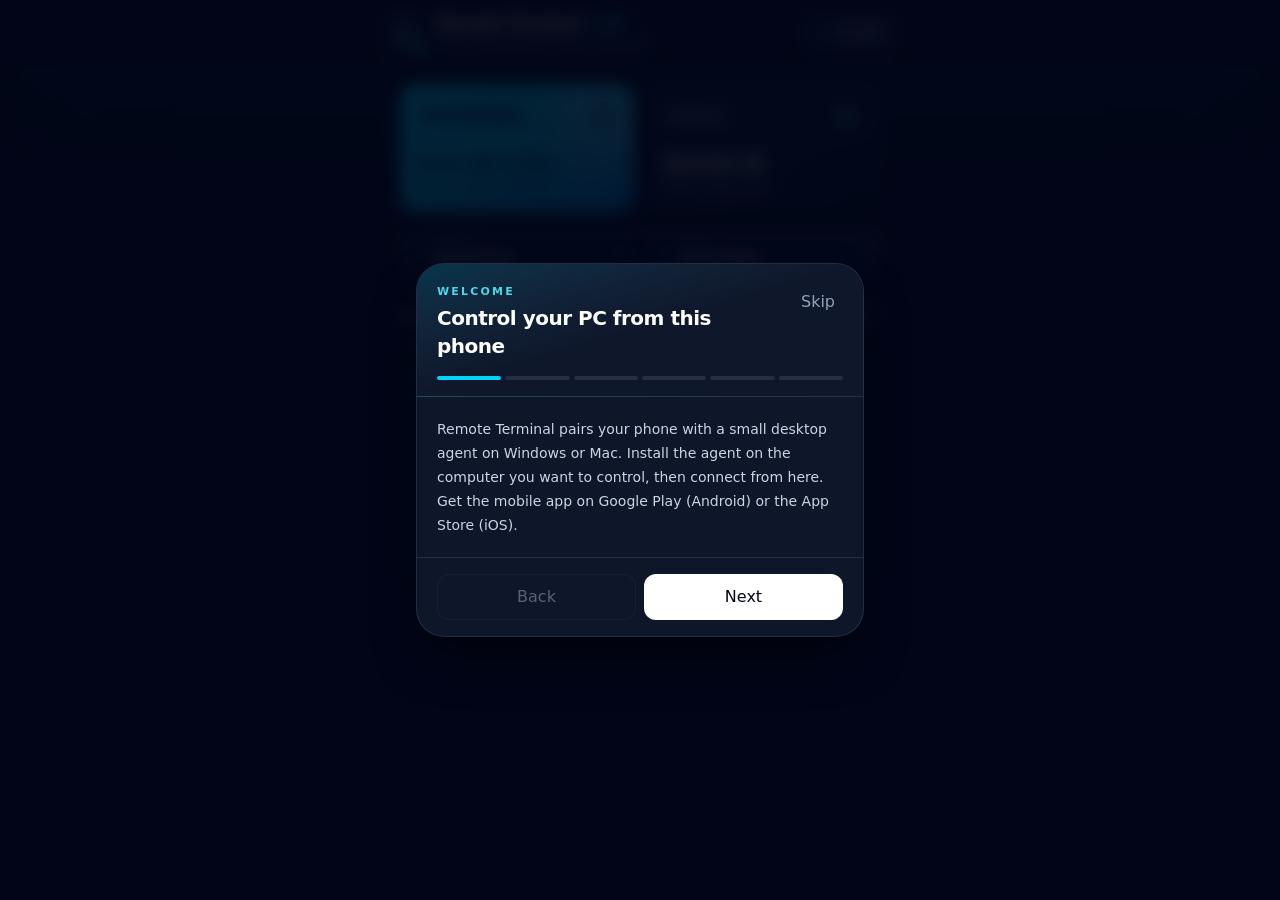
<file: index.html>
<!DOCTYPE html>
<html lang="en" data-beasties-container>
<head>
  <meta charset="utf-8">
  <title>Remote Terminal</title>
  <base href="/">
  <meta name="viewport" content="width=device-width, initial-scale=1, viewport-fit=cover">
  <link rel="icon" type="image/x-icon" href="favicon.ico">
<style>@layer properties;@layer theme,base,components,utilities;@layer theme{:root{--font-sans:ui-sans-serif, system-ui, sans-serif, "Apple Color Emoji", "Segoe UI Emoji", "Segoe UI Symbol", "Noto Color Emoji";--font-mono:ui-monospace, SFMono-Regular, Menlo, Monaco, Consolas, "Liberation Mono", "Courier New", monospace;--color-red-300:oklch(80.8% .114 19.571);--color-red-400:oklch(70.4% .191 22.216);--color-red-500:oklch(63.7% .237 25.331);--color-orange-400:oklch(75% .183 55.934);--color-orange-500:oklch(70.5% .213 47.604);--color-orange-950:oklch(26.6% .079 36.259);--color-amber-50:oklch(98.7% .022 95.277);--color-amber-100:oklch(96.2% .059 95.617);--color-amber-200:oklch(92.4% .12 95.746);--color-amber-300:oklch(87.9% .169 91.605);--color-amber-400:oklch(82.8% .189 84.429);--color-amber-500:oklch(76.9% .188 70.08);--color-amber-600:oklch(66.6% .179 58.318);--color-amber-900:oklch(41.4% .112 45.904);--color-amber-950:oklch(27.9% .077 45.635);--color-yellow-200:oklch(94.5% .129 101.54);--color-yellow-300:oklch(90.5% .182 98.111);--color-green-300:oklch(87.1% .15 154.449);--color-green-400:oklch(79.2% .209 151.711);--color-emerald-200:oklch(90.5% .093 164.15);--color-emerald-300:oklch(84.5% .143 164.978);--color-emerald-400:oklch(76.5% .177 163.223);--color-emerald-500:oklch(69.6% .17 162.48);--color-emerald-900:oklch(37.8% .077 168.94);--color-emerald-950:oklch(26.2% .051 172.552);--color-teal-200:oklch(91% .096 180.426);--color-teal-300:oklch(85.5% .138 181.071);--color-teal-400:oklch(77.7% .152 181.912);--color-teal-500:oklch(70.4% .14 182.503);--color-teal-600:oklch(60% .118 184.704);--color-teal-900:oklch(38.6% .063 188.416);--color-teal-950:oklch(27.7% .046 192.524);--color-cyan-50:oklch(98.4% .019 200.873);--color-cyan-100:oklch(95.6% .045 203.388);--color-cyan-200:oklch(91.7% .08 205.041);--color-cyan-300:oklch(86.5% .127 207.078);--color-cyan-400:oklch(78.9% .154 211.53);--color-cyan-500:oklch(71.5% .143 215.221);--color-cyan-600:oklch(60.9% .126 221.723);--color-cyan-900:oklch(39.8% .07 227.392);--color-cyan-950:oklch(30.2% .056 229.695);--color-sky-200:oklch(90.1% .058 230.902);--color-sky-300:oklch(82.8% .111 230.318);--color-sky-400:oklch(74.6% .16 232.661);--color-sky-500:oklch(68.5% .169 237.323);--color-sky-600:oklch(58.8% .158 241.966);--color-sky-900:oklch(39.1% .09 240.876);--color-sky-950:oklch(29.3% .066 243.157);--color-blue-300:oklch(80.9% .105 251.813);--color-blue-400:oklch(70.7% .165 254.624);--color-blue-500:oklch(62.3% .214 259.815);--color-indigo-400:oklch(67.3% .182 276.935);--color-indigo-500:oklch(58.5% .233 277.117);--color-violet-50:oklch(96.9% .016 293.756);--color-violet-100:oklch(94.3% .029 294.588);--color-violet-200:oklch(89.4% .057 293.283);--color-violet-300:oklch(81.1% .111 293.571);--color-violet-400:oklch(70.2% .183 293.541);--color-violet-500:oklch(60.6% .25 292.717);--color-violet-600:oklch(54.1% .281 293.009);--color-violet-900:oklch(38% .189 293.745);--color-violet-950:oklch(28.3% .141 291.089);--color-purple-300:oklch(82.7% .119 306.383);--color-purple-400:oklch(71.4% .203 305.504);--color-purple-500:oklch(62.7% .265 303.9);--color-purple-950:oklch(29.1% .149 302.717);--color-fuchsia-200:oklch(90.3% .076 319.62);--color-fuchsia-300:oklch(83.3% .145 321.434);--color-pink-400:oklch(71.8% .202 349.761);--color-pink-500:oklch(65.6% .241 354.308);--color-rose-100:oklch(94.1% .03 12.58);--color-rose-200:oklch(89.2% .058 10.001);--color-rose-300:oklch(81% .117 11.638);--color-rose-400:oklch(71.2% .194 13.428);--color-rose-500:oklch(64.5% .246 16.439);--color-rose-600:oklch(58.6% .253 17.585);--color-rose-900:oklch(41% .159 10.272);--color-rose-950:oklch(27.1% .105 12.094);--color-slate-100:oklch(96.8% .007 247.896);--color-slate-200:oklch(92.9% .013 255.508);--color-slate-300:oklch(86.9% .022 252.894);--color-slate-400:oklch(70.4% .04 256.788);--color-slate-500:oklch(55.4% .046 257.417);--color-slate-600:oklch(44.6% .043 257.281);--color-slate-700:oklch(37.2% .044 257.287);--color-slate-800:oklch(27.9% .041 260.031);--color-slate-900:oklch(20.8% .042 265.755);--color-slate-950:oklch(12.9% .042 264.695);--color-black:#000;--color-white:#fff;--spacing:.25rem;--container-xs:20rem;--container-sm:24rem;--container-md:28rem;--container-lg:32rem;--container-xl:36rem;--container-2xl:42rem;--text-xs:.75rem;--text-xs--line-height:calc(1 / .75);--text-sm:.875rem;--text-sm--line-height:calc(1.25 / .875);--text-base:1rem;--text-base--line-height:1.5 ;--text-lg:1.125rem;--text-lg--line-height:calc(1.75 / 1.125);--text-xl:1.25rem;--text-xl--line-height:calc(1.75 / 1.25);--text-2xl:1.5rem;--text-2xl--line-height:calc(2 / 1.5);--font-weight-medium:500;--font-weight-semibold:600;--font-weight-bold:700;--font-weight-extrabold:800;--font-weight-black:900;--tracking-tight:-.025em;--tracking-normal:0em;--tracking-wide:.025em;--tracking-wider:.05em;--leading-tight:1.25;--leading-snug:1.375;--leading-relaxed:1.625;--radius-md:.375rem;--radius-lg:.5rem;--radius-xl:.75rem;--radius-2xl:1rem;--radius-3xl:1.5rem;--animate-spin:spin 1s linear infinite;--animate-ping:ping 1s cubic-bezier(0, 0, .2, 1) infinite;--animate-pulse:pulse 2s cubic-bezier(.4, 0, .6, 1) infinite;--blur-sm:8px;--blur-md:12px;--blur-xl:24px;--blur-3xl:64px;--default-transition-duration:.15s;--default-transition-timing-function:cubic-bezier(.4, 0, .2, 1);--default-font-family:var(--font-sans);--default-mono-font-family:var(--font-mono)}}@layer base{*,:after,:before{box-sizing:border-box;margin:0;padding:0;border:0 solid}html{line-height:1.5;-webkit-text-size-adjust:100%;tab-size:4;font-family:var(--default-font-family, ui-sans-serif, system-ui, sans-serif, "Apple Color Emoji", "Segoe UI Emoji", "Segoe UI Symbol", "Noto Color Emoji");font-feature-settings:var(--default-font-feature-settings, normal);font-variation-settings:var(--default-font-variation-settings, normal);-webkit-tap-highlight-color:transparent}}@layer utilities{}:root{--safe-area-top:env(safe-area-inset-top, 0px);--safe-area-bottom:env(safe-area-inset-bottom, 0px)}html,body{margin:0;min-height:100%;background:#020617;color:#f8fafc;font-family:Inter,system-ui,sans-serif}body{min-height:100vh}@property --tw-translate-x{syntax:"*";inherits:false;initial-value:0;}@property --tw-translate-y{syntax:"*";inherits:false;initial-value:0;}@property --tw-translate-z{syntax:"*";inherits:false;initial-value:0;}@property --tw-rotate-x{syntax:"*";inherits:false;}@property --tw-rotate-y{syntax:"*";inherits:false;}@property --tw-rotate-z{syntax:"*";inherits:false;}@property --tw-skew-x{syntax:"*";inherits:false;}@property --tw-skew-y{syntax:"*";inherits:false;}@property --tw-space-y-reverse{syntax:"*";inherits:false;initial-value:0;}@property --tw-divide-y-reverse{syntax:"*";inherits:false;initial-value:0;}@property --tw-border-style{syntax:"*";inherits:false;initial-value:solid;}@property --tw-gradient-position{syntax:"*";inherits:false;}@property --tw-gradient-from{syntax:"<color>";inherits:false;initial-value:#0000;}@property --tw-gradient-via{syntax:"<color>";inherits:false;initial-value:#0000;}@property --tw-gradient-to{syntax:"<color>";inherits:false;initial-value:#0000;}@property --tw-gradient-stops{syntax:"*";inherits:false;}@property --tw-gradient-via-stops{syntax:"*";inherits:false;}@property --tw-gradient-from-position{syntax:"<length-percentage>";inherits:false;initial-value:0%;}@property --tw-gradient-via-position{syntax:"<length-percentage>";inherits:false;initial-value:50%;}@property --tw-gradient-to-position{syntax:"<length-percentage>";inherits:false;initial-value:100%;}@property --tw-leading{syntax:"*";inherits:false;}@property --tw-font-weight{syntax:"*";inherits:false;}@property --tw-tracking{syntax:"*";inherits:false;}@property --tw-ordinal{syntax:"*";inherits:false;}@property --tw-slashed-zero{syntax:"*";inherits:false;}@property --tw-numeric-figure{syntax:"*";inherits:false;}@property --tw-numeric-spacing{syntax:"*";inherits:false;}@property --tw-numeric-fraction{syntax:"*";inherits:false;}@property --tw-shadow{syntax:"*";inherits:false;initial-value:0 0 #0000;}@property --tw-shadow-color{syntax:"*";inherits:false;}@property --tw-shadow-alpha{syntax:"<percentage>";inherits:false;initial-value:100%;}@property --tw-inset-shadow{syntax:"*";inherits:false;initial-value:0 0 #0000;}@property --tw-inset-shadow-color{syntax:"*";inherits:false;}@property --tw-inset-shadow-alpha{syntax:"<percentage>";inherits:false;initial-value:100%;}@property --tw-ring-color{syntax:"*";inherits:false;}@property --tw-ring-shadow{syntax:"*";inherits:false;initial-value:0 0 #0000;}@property --tw-inset-ring-color{syntax:"*";inherits:false;}@property --tw-inset-ring-shadow{syntax:"*";inherits:false;initial-value:0 0 #0000;}@property --tw-ring-inset{syntax:"*";inherits:false;}@property --tw-ring-offset-width{syntax:"<length>";inherits:false;initial-value:0px;}@property --tw-ring-offset-color{syntax:"*";inherits:false;initial-value:#fff;}@property --tw-ring-offset-shadow{syntax:"*";inherits:false;initial-value:0 0 #0000;}@property --tw-blur{syntax:"*";inherits:false;}@property --tw-brightness{syntax:"*";inherits:false;}@property --tw-contrast{syntax:"*";inherits:false;}@property --tw-grayscale{syntax:"*";inherits:false;}@property --tw-hue-rotate{syntax:"*";inherits:false;}@property --tw-invert{syntax:"*";inherits:false;}@property --tw-opacity{syntax:"*";inherits:false;}@property --tw-saturate{syntax:"*";inherits:false;}@property --tw-sepia{syntax:"*";inherits:false;}@property --tw-drop-shadow{syntax:"*";inherits:false;}@property --tw-drop-shadow-color{syntax:"*";inherits:false;}@property --tw-drop-shadow-alpha{syntax:"<percentage>";inherits:false;initial-value:100%;}@property --tw-drop-shadow-size{syntax:"*";inherits:false;}@property --tw-backdrop-blur{syntax:"*";inherits:false;}@property --tw-backdrop-brightness{syntax:"*";inherits:false;}@property --tw-backdrop-contrast{syntax:"*";inherits:false;}@property --tw-backdrop-grayscale{syntax:"*";inherits:false;}@property --tw-backdrop-hue-rotate{syntax:"*";inherits:false;}@property --tw-backdrop-invert{syntax:"*";inherits:false;}@property --tw-backdrop-opacity{syntax:"*";inherits:false;}@property --tw-backdrop-saturate{syntax:"*";inherits:false;}@property --tw-backdrop-sepia{syntax:"*";inherits:false;}@property --tw-duration{syntax:"*";inherits:false;}@property --tw-scale-x{syntax:"*";inherits:false;initial-value:1;}@property --tw-scale-y{syntax:"*";inherits:false;initial-value:1;}@property --tw-scale-z{syntax:"*";inherits:false;initial-value:1;}@property --tw-outline-style{syntax:"*";inherits:false;initial-value:solid;}@layer properties{@supports ((-webkit-hyphens: none) and (not (margin-trim: inline))) or ((-moz-orient: inline) and (not (color:rgb(from red r g b)))){*,:before,:after{--tw-translate-x:0;--tw-translate-y:0;--tw-translate-z:0;--tw-rotate-x:initial;--tw-rotate-y:initial;--tw-rotate-z:initial;--tw-skew-x:initial;--tw-skew-y:initial;--tw-space-y-reverse:0;--tw-divide-y-reverse:0;--tw-border-style:solid;--tw-gradient-position:initial;--tw-gradient-from:#0000;--tw-gradient-via:#0000;--tw-gradient-to:#0000;--tw-gradient-stops:initial;--tw-gradient-via-stops:initial;--tw-gradient-from-position:0%;--tw-gradient-via-position:50%;--tw-gradient-to-position:100%;--tw-leading:initial;--tw-font-weight:initial;--tw-tracking:initial;--tw-ordinal:initial;--tw-slashed-zero:initial;--tw-numeric-figure:initial;--tw-numeric-spacing:initial;--tw-numeric-fraction:initial;--tw-shadow:0 0 #0000;--tw-shadow-color:initial;--tw-shadow-alpha:100%;--tw-inset-shadow:0 0 #0000;--tw-inset-shadow-color:initial;--tw-inset-shadow-alpha:100%;--tw-ring-color:initial;--tw-ring-shadow:0 0 #0000;--tw-inset-ring-color:initial;--tw-inset-ring-shadow:0 0 #0000;--tw-ring-inset:initial;--tw-ring-offset-width:0px;--tw-ring-offset-color:#fff;--tw-ring-offset-shadow:0 0 #0000;--tw-blur:initial;--tw-brightness:initial;--tw-contrast:initial;--tw-grayscale:initial;--tw-hue-rotate:initial;--tw-invert:initial;--tw-opacity:initial;--tw-saturate:initial;--tw-sepia:initial;--tw-drop-shadow:initial;--tw-drop-shadow-color:initial;--tw-drop-shadow-alpha:100%;--tw-drop-shadow-size:initial;--tw-backdrop-blur:initial;--tw-backdrop-brightness:initial;--tw-backdrop-contrast:initial;--tw-backdrop-grayscale:initial;--tw-backdrop-hue-rotate:initial;--tw-backdrop-invert:initial;--tw-backdrop-opacity:initial;--tw-backdrop-saturate:initial;--tw-backdrop-sepia:initial;--tw-duration:initial;--tw-scale-x:1;--tw-scale-y:1;--tw-scale-z:1;--tw-outline-style:solid}}}</style><link rel="stylesheet" href="styles-SGT7RKFL.css" media="print" onload="this.media='all'"><noscript><link rel="stylesheet" href="styles-SGT7RKFL.css"></noscript></head>
<body>
  <app-root></app-root>
<link rel="modulepreload" href="chunk-RZA3JS77.js"><link rel="modulepreload" href="chunk-QH77YEWE.js"><link rel="modulepreload" href="chunk-25SRG2X2.js"><link rel="modulepreload" href="chunk-4AWFGD52.js"><script src="main-RW5Y2TZS.js" type="module"></script></body>
</html>
</file>
<file: styles-SGT7RKFL.css>
@layer properties;@layer theme,base,components,utilities;@layer theme{:root,:host{--font-sans: ui-sans-serif, system-ui, sans-serif, "Apple Color Emoji", "Segoe UI Emoji", "Segoe UI Symbol", "Noto Color Emoji";--font-mono: ui-monospace, SFMono-Regular, Menlo, Monaco, Consolas, "Liberation Mono", "Courier New", monospace;--color-red-300: oklch(80.8% .114 19.571);--color-red-400: oklch(70.4% .191 22.216);--color-red-500: oklch(63.7% .237 25.331);--color-orange-400: oklch(75% .183 55.934);--color-orange-500: oklch(70.5% .213 47.604);--color-orange-950: oklch(26.6% .079 36.259);--color-amber-50: oklch(98.7% .022 95.277);--color-amber-100: oklch(96.2% .059 95.617);--color-amber-200: oklch(92.4% .12 95.746);--color-amber-300: oklch(87.9% .169 91.605);--color-amber-400: oklch(82.8% .189 84.429);--color-amber-500: oklch(76.9% .188 70.08);--color-amber-600: oklch(66.6% .179 58.318);--color-amber-900: oklch(41.4% .112 45.904);--color-amber-950: oklch(27.9% .077 45.635);--color-yellow-200: oklch(94.5% .129 101.54);--color-yellow-300: oklch(90.5% .182 98.111);--color-green-300: oklch(87.1% .15 154.449);--color-green-400: oklch(79.2% .209 151.711);--color-emerald-200: oklch(90.5% .093 164.15);--color-emerald-300: oklch(84.5% .143 164.978);--color-emerald-400: oklch(76.5% .177 163.223);--color-emerald-500: oklch(69.6% .17 162.48);--color-emerald-900: oklch(37.8% .077 168.94);--color-emerald-950: oklch(26.2% .051 172.552);--color-teal-200: oklch(91% .096 180.426);--color-teal-300: oklch(85.5% .138 181.071);--color-teal-400: oklch(77.7% .152 181.912);--color-teal-500: oklch(70.4% .14 182.503);--color-teal-600: oklch(60% .118 184.704);--color-teal-900: oklch(38.6% .063 188.416);--color-teal-950: oklch(27.7% .046 192.524);--color-cyan-50: oklch(98.4% .019 200.873);--color-cyan-100: oklch(95.6% .045 203.388);--color-cyan-200: oklch(91.7% .08 205.041);--color-cyan-300: oklch(86.5% .127 207.078);--color-cyan-400: oklch(78.9% .154 211.53);--color-cyan-500: oklch(71.5% .143 215.221);--color-cyan-600: oklch(60.9% .126 221.723);--color-cyan-900: oklch(39.8% .07 227.392);--color-cyan-950: oklch(30.2% .056 229.695);--color-sky-200: oklch(90.1% .058 230.902);--color-sky-300: oklch(82.8% .111 230.318);--color-sky-400: oklch(74.6% .16 232.661);--color-sky-500: oklch(68.5% .169 237.323);--color-sky-600: oklch(58.8% .158 241.966);--color-sky-900: oklch(39.1% .09 240.876);--color-sky-950: oklch(29.3% .066 243.157);--color-blue-300: oklch(80.9% .105 251.813);--color-blue-400: oklch(70.7% .165 254.624);--color-blue-500: oklch(62.3% .214 259.815);--color-indigo-400: oklch(67.3% .182 276.935);--color-indigo-500: oklch(58.5% .233 277.117);--color-violet-50: oklch(96.9% .016 293.756);--color-violet-100: oklch(94.3% .029 294.588);--color-violet-200: oklch(89.4% .057 293.283);--color-violet-300: oklch(81.1% .111 293.571);--color-violet-400: oklch(70.2% .183 293.541);--color-violet-500: oklch(60.6% .25 292.717);--color-violet-600: oklch(54.1% .281 293.009);--color-violet-900: oklch(38% .189 293.745);--color-violet-950: oklch(28.3% .141 291.089);--color-purple-300: oklch(82.7% .119 306.383);--color-purple-400: oklch(71.4% .203 305.504);--color-purple-500: oklch(62.7% .265 303.9);--color-purple-950: oklch(29.1% .149 302.717);--color-fuchsia-200: oklch(90.3% .076 319.62);--color-fuchsia-300: oklch(83.3% .145 321.434);--color-pink-400: oklch(71.8% .202 349.761);--color-pink-500: oklch(65.6% .241 354.308);--color-rose-100: oklch(94.1% .03 12.58);--color-rose-200: oklch(89.2% .058 10.001);--color-rose-300: oklch(81% .117 11.638);--color-rose-400: oklch(71.2% .194 13.428);--color-rose-500: oklch(64.5% .246 16.439);--color-rose-600: oklch(58.6% .253 17.585);--color-rose-900: oklch(41% .159 10.272);--color-rose-950: oklch(27.1% .105 12.094);--color-slate-100: oklch(96.8% .007 247.896);--color-slate-200: oklch(92.9% .013 255.508);--color-slate-300: oklch(86.9% .022 252.894);--color-slate-400: oklch(70.4% .04 256.788);--color-slate-500: oklch(55.4% .046 257.417);--color-slate-600: oklch(44.6% .043 257.281);--color-slate-700: oklch(37.2% .044 257.287);--color-slate-800: oklch(27.9% .041 260.031);--color-slate-900: oklch(20.8% .042 265.755);--color-slate-950: oklch(12.9% .042 264.695);--color-black: #000;--color-white: #fff;--spacing: .25rem;--container-xs: 20rem;--container-sm: 24rem;--container-md: 28rem;--container-lg: 32rem;--container-xl: 36rem;--container-2xl: 42rem;--text-xs: .75rem;--text-xs--line-height: calc(1 / .75);--text-sm: .875rem;--text-sm--line-height: calc(1.25 / .875);--text-base: 1rem;--text-base--line-height: 1.5 ;--text-lg: 1.125rem;--text-lg--line-height: calc(1.75 / 1.125);--text-xl: 1.25rem;--text-xl--line-height: calc(1.75 / 1.25);--text-2xl: 1.5rem;--text-2xl--line-height: calc(2 / 1.5);--font-weight-medium: 500;--font-weight-semibold: 600;--font-weight-bold: 700;--font-weight-extrabold: 800;--font-weight-black: 900;--tracking-tight: -.025em;--tracking-normal: 0em;--tracking-wide: .025em;--tracking-wider: .05em;--leading-tight: 1.25;--leading-snug: 1.375;--leading-relaxed: 1.625;--radius-md: .375rem;--radius-lg: .5rem;--radius-xl: .75rem;--radius-2xl: 1rem;--radius-3xl: 1.5rem;--animate-spin: spin 1s linear infinite;--animate-ping: ping 1s cubic-bezier(0, 0, .2, 1) infinite;--animate-pulse: pulse 2s cubic-bezier(.4, 0, .6, 1) infinite;--blur-sm: 8px;--blur-md: 12px;--blur-xl: 24px;--blur-3xl: 64px;--default-transition-duration: .15s;--default-transition-timing-function: cubic-bezier(.4, 0, .2, 1);--default-font-family: var(--font-sans);--default-mono-font-family: var(--font-mono)}}@layer base{*,:after,:before,::backdrop,::file-selector-button{box-sizing:border-box;margin:0;padding:0;border:0 solid}html,:host{line-height:1.5;-webkit-text-size-adjust:100%;tab-size:4;font-family:var(--default-font-family, ui-sans-serif, system-ui, sans-serif, "Apple Color Emoji", "Segoe UI Emoji", "Segoe UI Symbol", "Noto Color Emoji");font-feature-settings:var(--default-font-feature-settings, normal);font-variation-settings:var(--default-font-variation-settings, normal);-webkit-tap-highlight-color:transparent}hr{height:0;color:inherit;border-top-width:1px}abbr:where([title]){-webkit-text-decoration:underline dotted;text-decoration:underline dotted}h1,h2,h3,h4,h5,h6{font-size:inherit;font-weight:inherit}a{color:inherit;-webkit-text-decoration:inherit;text-decoration:inherit}b,strong{font-weight:bolder}code,kbd,samp,pre{font-family:var(--default-mono-font-family, ui-monospace, SFMono-Regular, Menlo, Monaco, Consolas, "Liberation Mono", "Courier New", monospace);font-feature-settings:var(--default-mono-font-feature-settings, normal);font-variation-settings:var(--default-mono-font-variation-settings, normal);font-size:1em}small{font-size:80%}sub,sup{font-size:75%;line-height:0;position:relative;vertical-align:baseline}sub{bottom:-.25em}sup{top:-.5em}table{text-indent:0;border-color:inherit;border-collapse:collapse}:-moz-focusring{outline:auto}progress{vertical-align:baseline}summary{display:list-item}ol,ul,menu{list-style:none}img,svg,video,canvas,audio,iframe,embed,object{display:block;vertical-align:middle}img,video{max-width:100%;height:auto}button,input,select,optgroup,textarea,::file-selector-button{font:inherit;font-feature-settings:inherit;font-variation-settings:inherit;letter-spacing:inherit;color:inherit;border-radius:0;background-color:transparent;opacity:1}:where(select:is([multiple],[size])) optgroup{font-weight:bolder}:where(select:is([multiple],[size])) optgroup option{padding-inline-start:20px}::file-selector-button{margin-inline-end:4px}::placeholder{opacity:1}@supports (not (-webkit-appearance: -apple-pay-button)) or (contain-intrinsic-size: 1px){::placeholder{color:currentcolor}@supports (color: color-mix(in lab,red,red)){::placeholder{color:color-mix(in oklab,currentcolor 50%,transparent)}}}textarea{resize:vertical}::-webkit-search-decoration{-webkit-appearance:none}::-webkit-date-and-time-value{min-height:1lh;text-align:inherit}::-webkit-datetime-edit{display:inline-flex}::-webkit-datetime-edit-fields-wrapper{padding:0}::-webkit-datetime-edit,::-webkit-datetime-edit-year-field,::-webkit-datetime-edit-month-field,::-webkit-datetime-edit-day-field,::-webkit-datetime-edit-hour-field,::-webkit-datetime-edit-minute-field,::-webkit-datetime-edit-second-field,::-webkit-datetime-edit-millisecond-field,::-webkit-datetime-edit-meridiem-field{padding-block:0}::-webkit-calendar-picker-indicator{line-height:1}:-moz-ui-invalid{box-shadow:none}button,input:where([type=button],[type=reset],[type=submit]),::file-selector-button{appearance:button}::-webkit-inner-spin-button,::-webkit-outer-spin-button{height:auto}[hidden]:where(:not([hidden=until-found])){display:none!important}}@layer utilities{.pointer-events-none{pointer-events:none}.visible{visibility:visible}.sr-only{position:absolute;width:1px;height:1px;padding:0;margin:-1px;overflow:hidden;clip-path:inset(50%);white-space:nowrap;border-width:0}.absolute{position:absolute}.fixed{position:fixed}.relative{position:relative}.static{position:static}.sticky{position:sticky}.inset-0{inset:calc(var(--spacing) * 0)}.inset-x-0{inset-inline:calc(var(--spacing) * 0)}.inset-y-0{inset-block:calc(var(--spacing) * 0)}.-top-1{top:calc(var(--spacing) * -1)}.-top-4{top:calc(var(--spacing) * -4)}.top-0{top:calc(var(--spacing) * 0)}.top-1\/2{top:50%}.top-2{top:calc(var(--spacing) * 2)}.-right-0\.5{right:calc(var(--spacing) * -.5)}.-right-1{right:calc(var(--spacing) * -1)}.-right-4{right:calc(var(--spacing) * -4)}.right-0{right:calc(var(--spacing) * 0)}.right-2{right:calc(var(--spacing) * 2)}.right-3\.5{right:calc(var(--spacing) * 3.5)}.-bottom-0\.5{bottom:calc(var(--spacing) * -.5)}.bottom-0{bottom:calc(var(--spacing) * 0)}.bottom-4{bottom:calc(var(--spacing) * 4)}.left-0{left:calc(var(--spacing) * 0)}.left-2\.5{left:calc(var(--spacing) * 2.5)}.left-3{left:calc(var(--spacing) * 3)}.left-3\.5{left:calc(var(--spacing) * 3.5)}.left-\[14px\]{left:14px}.z-10{z-index:10}.z-40{z-index:40}.z-50{z-index:50}.z-\[55\]{z-index:55}.z-\[58\]{z-index:58}.z-\[60\]{z-index:60}.z-\[70\]{z-index:70}.z-\[80\]{z-index:80}.z-\[100\]{z-index:100}.z-\[110\]{z-index:110}.container{width:100%}@media(width>=40rem){.container{max-width:40rem}}@media(width>=48rem){.container{max-width:48rem}}@media(width>=64rem){.container{max-width:64rem}}@media(width>=80rem){.container{max-width:80rem}}@media(width>=96rem){.container{max-width:96rem}}.mx-2\.5{margin-inline:calc(var(--spacing) * 2.5)}.mx-3{margin-inline:calc(var(--spacing) * 3)}.mx-3\.5{margin-inline:calc(var(--spacing) * 3.5)}.mx-4{margin-inline:calc(var(--spacing) * 4)}.mx-auto{margin-inline:auto}.my-1\.5{margin-block:calc(var(--spacing) * 1.5)}.my-2{margin-block:calc(var(--spacing) * 2)}.mt-0\.5{margin-top:calc(var(--spacing) * .5)}.mt-1{margin-top:calc(var(--spacing) * 1)}.mt-1\.5{margin-top:calc(var(--spacing) * 1.5)}.mt-2{margin-top:calc(var(--spacing) * 2)}.mt-2\.5{margin-top:calc(var(--spacing) * 2.5)}.mt-3{margin-top:calc(var(--spacing) * 3)}.mt-4{margin-top:calc(var(--spacing) * 4)}.mt-5{margin-top:calc(var(--spacing) * 5)}.mt-6{margin-top:calc(var(--spacing) * 6)}.mt-px{margin-top:1px}.mb-1\.5{margin-bottom:calc(var(--spacing) * 1.5)}.mb-2{margin-bottom:calc(var(--spacing) * 2)}.mb-2\.5{margin-bottom:calc(var(--spacing) * 2.5)}.mb-3{margin-bottom:calc(var(--spacing) * 3)}.mb-3\.5{margin-bottom:calc(var(--spacing) * 3.5)}.mb-4{margin-bottom:calc(var(--spacing) * 4)}.ml-0\.5{margin-left:calc(var(--spacing) * .5)}.ml-1{margin-left:calc(var(--spacing) * 1)}.ml-auto{margin-left:auto}.line-clamp-2{overflow:hidden;display:-webkit-box;-webkit-box-orient:vertical;-webkit-line-clamp:2}.line-clamp-4{overflow:hidden;display:-webkit-box;-webkit-box-orient:vertical;-webkit-line-clamp:4}.line-clamp-none{overflow:visible;display:block;-webkit-box-orient:horizontal;-webkit-line-clamp:unset}.block{display:block}.contents{display:contents}.flex{display:flex}.grid{display:grid}.hidden{display:none}.inline{display:inline}.inline-block{display:inline-block}.inline-flex{display:inline-flex}.table{display:table}.h-1{height:calc(var(--spacing) * 1)}.h-1\.5{height:calc(var(--spacing) * 1.5)}.h-1\/2{height:50%}.h-2{height:calc(var(--spacing) * 2)}.h-2\.5{height:calc(var(--spacing) * 2.5)}.h-3{height:calc(var(--spacing) * 3)}.h-3\.5{height:calc(var(--spacing) * 3.5)}.h-4{height:calc(var(--spacing) * 4)}.h-4\.5{height:calc(var(--spacing) * 4.5)}.h-5{height:calc(var(--spacing) * 5)}.h-6{height:calc(var(--spacing) * 6)}.h-7{height:calc(var(--spacing) * 7)}.h-8{height:calc(var(--spacing) * 8)}.h-9{height:calc(var(--spacing) * 9)}.h-10{height:calc(var(--spacing) * 10)}.h-11{height:calc(var(--spacing) * 11)}.h-12{height:calc(var(--spacing) * 12)}.h-14{height:calc(var(--spacing) * 14)}.h-16{height:calc(var(--spacing) * 16)}.h-24{height:calc(var(--spacing) * 24)}.h-64{height:calc(var(--spacing) * 64)}.h-\[2px\]{height:2px}.h-\[100dvh\]{height:100dvh}.h-full{height:100%}.h-px{height:1px}.max-h-24{max-height:calc(var(--spacing) * 24)}.max-h-36{max-height:calc(var(--spacing) * 36)}.max-h-40{max-height:calc(var(--spacing) * 40)}.max-h-\[65vh\]{max-height:65vh}.max-h-\[74dvh\]{max-height:74dvh}.max-h-\[min\(80dvh\,520px\)\]{max-height:min(80dvh,520px)}.min-h-0{min-height:calc(var(--spacing) * 0)}.min-h-\[2\.5rem\]{min-height:2.5rem}.min-h-\[2rem\]{min-height:2rem}.min-h-\[3\.25rem\]{min-height:3.25rem}.min-h-\[12rem\]{min-height:12rem}.min-h-\[14rem\]{min-height:14rem}.min-h-\[15px\]{min-height:15px}.min-h-\[16rem\]{min-height:16rem}.min-h-\[40px\]{min-height:40px}.min-h-\[52px\]{min-height:52px}.min-h-\[100dvh\]{min-height:100dvh}.min-h-screen{min-height:100vh}.w-1\.5{width:calc(var(--spacing) * 1.5)}.w-2{width:calc(var(--spacing) * 2)}.w-2\.5{width:calc(var(--spacing) * 2.5)}.w-3{width:calc(var(--spacing) * 3)}.w-3\.5{width:calc(var(--spacing) * 3.5)}.w-4{width:calc(var(--spacing) * 4)}.w-4\.5{width:calc(var(--spacing) * 4.5)}.w-5{width:calc(var(--spacing) * 5)}.w-6{width:calc(var(--spacing) * 6)}.w-7{width:calc(var(--spacing) * 7)}.w-8{width:calc(var(--spacing) * 8)}.w-9{width:calc(var(--spacing) * 9)}.w-10{width:calc(var(--spacing) * 10)}.w-11{width:calc(var(--spacing) * 11)}.w-12{width:calc(var(--spacing) * 12)}.w-14{width:calc(var(--spacing) * 14)}.w-16{width:calc(var(--spacing) * 16)}.w-24{width:calc(var(--spacing) * 24)}.w-full{width:100%}.w-px{width:1px}.max-w-2xl{max-width:var(--container-2xl)}.max-w-\[9rem\]{max-width:9rem}.max-w-\[16rem\]{max-width:16rem}.max-w-\[75\%\]{max-width:75%}.max-w-\[120px\]{max-width:120px}.max-w-\[180px\]{max-width:180px}.max-w-\[240px\]{max-width:240px}.max-w-full{max-width:100%}.max-w-lg{max-width:var(--container-lg)}.max-w-md{max-width:var(--container-md)}.max-w-sm{max-width:var(--container-sm)}.max-w-xl{max-width:var(--container-xl)}.max-w-xs{max-width:var(--container-xs)}.min-w-0{min-width:calc(var(--spacing) * 0)}.min-w-4{min-width:calc(var(--spacing) * 4)}.flex-1{flex:1}.flex-shrink{flex-shrink:1}.shrink-0{flex-shrink:0}.grow{flex-grow:1}.translate-x-1{--tw-translate-x: calc(var(--spacing) * 1);translate:var(--tw-translate-x) var(--tw-translate-y)}.translate-x-6{--tw-translate-x: calc(var(--spacing) * 6);translate:var(--tw-translate-x) var(--tw-translate-y)}.-translate-y-1\/2{--tw-translate-y: -50% ;translate:var(--tw-translate-x) var(--tw-translate-y)}.rotate-90{rotate:90deg}.rotate-180{rotate:180deg}.transform{transform:var(--tw-rotate-x,) var(--tw-rotate-y,) var(--tw-rotate-z,) var(--tw-skew-x,) var(--tw-skew-y,)}.animate-ping{animation:var(--animate-ping)}.animate-pulse{animation:var(--animate-pulse)}.animate-spin{animation:var(--animate-spin)}.cursor-pointer{cursor:pointer}.touch-manipulation{touch-action:manipulation}.resize{resize:both}.resize-none{resize:none}.resize-y{resize:vertical}.\[scrollbar-width\:thin\]{scrollbar-width:thin}.\[scrollbar-color\:rgb\(51_65_85\)_transparent\]{scrollbar-color:rgb(51 65 85) transparent}.grid-cols-2{grid-template-columns:repeat(2,minmax(0,1fr))}.grid-cols-3{grid-template-columns:repeat(3,minmax(0,1fr))}.grid-cols-\[minmax\(0\,1fr\)_3\.25rem_3\.75rem_4\.5rem\]{grid-template-columns:minmax(0,1fr) 3.25rem 3.75rem 4.5rem}.flex-col{flex-direction:column}.flex-wrap{flex-wrap:wrap}.items-baseline{align-items:baseline}.items-center{align-items:center}.items-end{align-items:flex-end}.items-start{align-items:flex-start}.items-stretch{align-items:stretch}.justify-around{justify-content:space-around}.justify-between{justify-content:space-between}.justify-center{justify-content:center}.justify-end{justify-content:flex-end}.gap-0{gap:calc(var(--spacing) * 0)}.gap-0\.5{gap:calc(var(--spacing) * .5)}.gap-1{gap:calc(var(--spacing) * 1)}.gap-1\.5{gap:calc(var(--spacing) * 1.5)}.gap-2{gap:calc(var(--spacing) * 2)}.gap-2\.5{gap:calc(var(--spacing) * 2.5)}.gap-3{gap:calc(var(--spacing) * 3)}.gap-3\.5{gap:calc(var(--spacing) * 3.5)}.gap-4{gap:calc(var(--spacing) * 4)}:where(.space-y-1\.5>:not(:last-child)){--tw-space-y-reverse: 0;margin-block-start:calc(calc(var(--spacing) * 1.5) * var(--tw-space-y-reverse));margin-block-end:calc(calc(var(--spacing) * 1.5) * calc(1 - var(--tw-space-y-reverse)))}:where(.space-y-2>:not(:last-child)){--tw-space-y-reverse: 0;margin-block-start:calc(calc(var(--spacing) * 2) * var(--tw-space-y-reverse));margin-block-end:calc(calc(var(--spacing) * 2) * calc(1 - var(--tw-space-y-reverse)))}:where(.space-y-2\.5>:not(:last-child)){--tw-space-y-reverse: 0;margin-block-start:calc(calc(var(--spacing) * 2.5) * var(--tw-space-y-reverse));margin-block-end:calc(calc(var(--spacing) * 2.5) * calc(1 - var(--tw-space-y-reverse)))}:where(.space-y-3>:not(:last-child)){--tw-space-y-reverse: 0;margin-block-start:calc(calc(var(--spacing) * 3) * var(--tw-space-y-reverse));margin-block-end:calc(calc(var(--spacing) * 3) * calc(1 - var(--tw-space-y-reverse)))}:where(.space-y-4>:not(:last-child)){--tw-space-y-reverse: 0;margin-block-start:calc(calc(var(--spacing) * 4) * var(--tw-space-y-reverse));margin-block-end:calc(calc(var(--spacing) * 4) * calc(1 - var(--tw-space-y-reverse)))}:where(.space-y-5>:not(:last-child)){--tw-space-y-reverse: 0;margin-block-start:calc(calc(var(--spacing) * 5) * var(--tw-space-y-reverse));margin-block-end:calc(calc(var(--spacing) * 5) * calc(1 - var(--tw-space-y-reverse)))}:where(.divide-y>:not(:last-child)){--tw-divide-y-reverse: 0;border-bottom-style:var(--tw-border-style);border-top-style:var(--tw-border-style);border-top-width:calc(1px * var(--tw-divide-y-reverse));border-bottom-width:calc(1px * calc(1 - var(--tw-divide-y-reverse)))}:where(.divide-white\/\[0\.06\]>:not(:last-child)){border-color:color-mix(in srgb,#fff 6%,transparent)}@supports (color: color-mix(in lab,red,red)){:where(.divide-white\/\[0\.06\]>:not(:last-child)){border-color:color-mix(in oklab,var(--color-white) 6%,transparent)}}.self-center{align-self:center}.truncate{overflow:hidden;text-overflow:ellipsis;white-space:nowrap}.overflow-auto{overflow:auto}.overflow-hidden{overflow:hidden}.overflow-x-auto{overflow-x:auto}.overflow-y-auto{overflow-y:auto}.overscroll-contain{overscroll-behavior:contain}.rounded{border-radius:.25rem}.rounded-2xl{border-radius:var(--radius-2xl)}.rounded-3xl{border-radius:var(--radius-3xl)}.rounded-\[28px\]{border-radius:28px}.rounded-full{border-radius:calc(infinity * 1px)}.rounded-lg{border-radius:var(--radius-lg)}.rounded-md{border-radius:var(--radius-md)}.rounded-xl{border-radius:var(--radius-xl)}.rounded-t-3xl{border-top-left-radius:var(--radius-3xl);border-top-right-radius:var(--radius-3xl)}.border{border-style:var(--tw-border-style);border-width:1px}.border-2{border-style:var(--tw-border-style);border-width:2px}.border-t{border-top-style:var(--tw-border-style);border-top-width:1px}.border-r{border-right-style:var(--tw-border-style);border-right-width:1px}.border-b{border-bottom-style:var(--tw-border-style);border-bottom-width:1px}.border-l{border-left-style:var(--tw-border-style);border-left-width:1px}.border-l-2{border-left-style:var(--tw-border-style);border-left-width:2px}.border-dashed{--tw-border-style: dashed;border-style:dashed}.border-amber-300\/25{border-color:color-mix(in srgb,oklch(87.9% .169 91.605) 25%,transparent)}@supports (color: color-mix(in lab,red,red)){.border-amber-300\/25{border-color:color-mix(in oklab,var(--color-amber-300) 25%,transparent)}}.border-amber-300\/30{border-color:color-mix(in srgb,oklch(87.9% .169 91.605) 30%,transparent)}@supports (color: color-mix(in lab,red,red)){.border-amber-300\/30{border-color:color-mix(in oklab,var(--color-amber-300) 30%,transparent)}}.border-amber-400\/30{border-color:color-mix(in srgb,oklch(82.8% .189 84.429) 30%,transparent)}@supports (color: color-mix(in lab,red,red)){.border-amber-400\/30{border-color:color-mix(in oklab,var(--color-amber-400) 30%,transparent)}}.border-amber-500\/20{border-color:color-mix(in srgb,oklch(76.9% .188 70.08) 20%,transparent)}@supports (color: color-mix(in lab,red,red)){.border-amber-500\/20{border-color:color-mix(in oklab,var(--color-amber-500) 20%,transparent)}}.border-amber-500\/25{border-color:color-mix(in srgb,oklch(76.9% .188 70.08) 25%,transparent)}@supports (color: color-mix(in lab,red,red)){.border-amber-500\/25{border-color:color-mix(in oklab,var(--color-amber-500) 25%,transparent)}}.border-amber-500\/30{border-color:color-mix(in srgb,oklch(76.9% .188 70.08) 30%,transparent)}@supports (color: color-mix(in lab,red,red)){.border-amber-500\/30{border-color:color-mix(in oklab,var(--color-amber-500) 30%,transparent)}}.border-amber-500\/40{border-color:color-mix(in srgb,oklch(76.9% .188 70.08) 40%,transparent)}@supports (color: color-mix(in lab,red,red)){.border-amber-500\/40{border-color:color-mix(in oklab,var(--color-amber-500) 40%,transparent)}}.border-amber-500\/60{border-color:color-mix(in srgb,oklch(76.9% .188 70.08) 60%,transparent)}@supports (color: color-mix(in lab,red,red)){.border-amber-500\/60{border-color:color-mix(in oklab,var(--color-amber-500) 60%,transparent)}}.border-blue-500\/30{border-color:color-mix(in srgb,oklch(62.3% .214 259.815) 30%,transparent)}@supports (color: color-mix(in lab,red,red)){.border-blue-500\/30{border-color:color-mix(in oklab,var(--color-blue-500) 30%,transparent)}}.border-cyan-400{border-color:var(--color-cyan-400)}.border-cyan-400\/20{border-color:color-mix(in srgb,oklch(78.9% .154 211.53) 20%,transparent)}@supports (color: color-mix(in lab,red,red)){.border-cyan-400\/20{border-color:color-mix(in oklab,var(--color-cyan-400) 20%,transparent)}}.border-cyan-400\/25{border-color:color-mix(in srgb,oklch(78.9% .154 211.53) 25%,transparent)}@supports (color: color-mix(in lab,red,red)){.border-cyan-400\/25{border-color:color-mix(in oklab,var(--color-cyan-400) 25%,transparent)}}.border-cyan-400\/30{border-color:color-mix(in srgb,oklch(78.9% .154 211.53) 30%,transparent)}@supports (color: color-mix(in lab,red,red)){.border-cyan-400\/30{border-color:color-mix(in oklab,var(--color-cyan-400) 30%,transparent)}}.border-cyan-400\/50{border-color:color-mix(in srgb,oklch(78.9% .154 211.53) 50%,transparent)}@supports (color: color-mix(in lab,red,red)){.border-cyan-400\/50{border-color:color-mix(in oklab,var(--color-cyan-400) 50%,transparent)}}.border-cyan-400\/60{border-color:color-mix(in srgb,oklch(78.9% .154 211.53) 60%,transparent)}@supports (color: color-mix(in lab,red,red)){.border-cyan-400\/60{border-color:color-mix(in oklab,var(--color-cyan-400) 60%,transparent)}}.border-cyan-500\/20{border-color:color-mix(in srgb,oklch(71.5% .143 215.221) 20%,transparent)}@supports (color: color-mix(in lab,red,red)){.border-cyan-500\/20{border-color:color-mix(in oklab,var(--color-cyan-500) 20%,transparent)}}.border-cyan-500\/25{border-color:color-mix(in srgb,oklch(71.5% .143 215.221) 25%,transparent)}@supports (color: color-mix(in lab,red,red)){.border-cyan-500\/25{border-color:color-mix(in oklab,var(--color-cyan-500) 25%,transparent)}}.border-cyan-500\/30{border-color:color-mix(in srgb,oklch(71.5% .143 215.221) 30%,transparent)}@supports (color: color-mix(in lab,red,red)){.border-cyan-500\/30{border-color:color-mix(in oklab,var(--color-cyan-500) 30%,transparent)}}.border-cyan-500\/35{border-color:color-mix(in srgb,oklch(71.5% .143 215.221) 35%,transparent)}@supports (color: color-mix(in lab,red,red)){.border-cyan-500\/35{border-color:color-mix(in oklab,var(--color-cyan-500) 35%,transparent)}}.border-cyan-500\/50{border-color:color-mix(in srgb,oklch(71.5% .143 215.221) 50%,transparent)}@supports (color: color-mix(in lab,red,red)){.border-cyan-500\/50{border-color:color-mix(in oklab,var(--color-cyan-500) 50%,transparent)}}.border-emerald-400\/20{border-color:color-mix(in srgb,oklch(76.5% .177 163.223) 20%,transparent)}@supports (color: color-mix(in lab,red,red)){.border-emerald-400\/20{border-color:color-mix(in oklab,var(--color-emerald-400) 20%,transparent)}}.border-emerald-400\/30{border-color:color-mix(in srgb,oklch(76.5% .177 163.223) 30%,transparent)}@supports (color: color-mix(in lab,red,red)){.border-emerald-400\/30{border-color:color-mix(in oklab,var(--color-emerald-400) 30%,transparent)}}.border-emerald-500\/25{border-color:color-mix(in srgb,oklch(69.6% .17 162.48) 25%,transparent)}@supports (color: color-mix(in lab,red,red)){.border-emerald-500\/25{border-color:color-mix(in oklab,var(--color-emerald-500) 25%,transparent)}}.border-emerald-500\/30{border-color:color-mix(in srgb,oklch(69.6% .17 162.48) 30%,transparent)}@supports (color: color-mix(in lab,red,red)){.border-emerald-500\/30{border-color:color-mix(in oklab,var(--color-emerald-500) 30%,transparent)}}.border-emerald-500\/40{border-color:color-mix(in srgb,oklch(69.6% .17 162.48) 40%,transparent)}@supports (color: color-mix(in lab,red,red)){.border-emerald-500\/40{border-color:color-mix(in oklab,var(--color-emerald-500) 40%,transparent)}}.border-indigo-500\/25{border-color:color-mix(in srgb,oklch(58.5% .233 277.117) 25%,transparent)}@supports (color: color-mix(in lab,red,red)){.border-indigo-500\/25{border-color:color-mix(in oklab,var(--color-indigo-500) 25%,transparent)}}.border-pink-500\/25{border-color:color-mix(in srgb,oklch(65.6% .241 354.308) 25%,transparent)}@supports (color: color-mix(in lab,red,red)){.border-pink-500\/25{border-color:color-mix(in oklab,var(--color-pink-500) 25%,transparent)}}.border-purple-500\/25{border-color:color-mix(in srgb,oklch(62.7% .265 303.9) 25%,transparent)}@supports (color: color-mix(in lab,red,red)){.border-purple-500\/25{border-color:color-mix(in oklab,var(--color-purple-500) 25%,transparent)}}.border-purple-500\/30{border-color:color-mix(in srgb,oklch(62.7% .265 303.9) 30%,transparent)}@supports (color: color-mix(in lab,red,red)){.border-purple-500\/30{border-color:color-mix(in oklab,var(--color-purple-500) 30%,transparent)}}.border-rose-400\/25{border-color:color-mix(in srgb,oklch(71.2% .194 13.428) 25%,transparent)}@supports (color: color-mix(in lab,red,red)){.border-rose-400\/25{border-color:color-mix(in oklab,var(--color-rose-400) 25%,transparent)}}.border-rose-400\/30{border-color:color-mix(in srgb,oklch(71.2% .194 13.428) 30%,transparent)}@supports (color: color-mix(in lab,red,red)){.border-rose-400\/30{border-color:color-mix(in oklab,var(--color-rose-400) 30%,transparent)}}.border-rose-400\/35{border-color:color-mix(in srgb,oklch(71.2% .194 13.428) 35%,transparent)}@supports (color: color-mix(in lab,red,red)){.border-rose-400\/35{border-color:color-mix(in oklab,var(--color-rose-400) 35%,transparent)}}.border-rose-400\/50{border-color:color-mix(in srgb,oklch(71.2% .194 13.428) 50%,transparent)}@supports (color: color-mix(in lab,red,red)){.border-rose-400\/50{border-color:color-mix(in oklab,var(--color-rose-400) 50%,transparent)}}.border-rose-500\/25{border-color:color-mix(in srgb,oklch(64.5% .246 16.439) 25%,transparent)}@supports (color: color-mix(in lab,red,red)){.border-rose-500\/25{border-color:color-mix(in oklab,var(--color-rose-500) 25%,transparent)}}.border-rose-500\/30{border-color:color-mix(in srgb,oklch(64.5% .246 16.439) 30%,transparent)}@supports (color: color-mix(in lab,red,red)){.border-rose-500\/30{border-color:color-mix(in oklab,var(--color-rose-500) 30%,transparent)}}.border-rose-500\/35{border-color:color-mix(in srgb,oklch(64.5% .246 16.439) 35%,transparent)}@supports (color: color-mix(in lab,red,red)){.border-rose-500\/35{border-color:color-mix(in oklab,var(--color-rose-500) 35%,transparent)}}.border-rose-500\/40{border-color:color-mix(in srgb,oklch(64.5% .246 16.439) 40%,transparent)}@supports (color: color-mix(in lab,red,red)){.border-rose-500\/40{border-color:color-mix(in oklab,var(--color-rose-500) 40%,transparent)}}.border-rose-500\/60{border-color:color-mix(in srgb,oklch(64.5% .246 16.439) 60%,transparent)}@supports (color: color-mix(in lab,red,red)){.border-rose-500\/60{border-color:color-mix(in oklab,var(--color-rose-500) 60%,transparent)}}.border-sky-400\/20{border-color:color-mix(in srgb,oklch(74.6% .16 232.661) 20%,transparent)}@supports (color: color-mix(in lab,red,red)){.border-sky-400\/20{border-color:color-mix(in oklab,var(--color-sky-400) 20%,transparent)}}.border-sky-400\/25{border-color:color-mix(in srgb,oklch(74.6% .16 232.661) 25%,transparent)}@supports (color: color-mix(in lab,red,red)){.border-sky-400\/25{border-color:color-mix(in oklab,var(--color-sky-400) 25%,transparent)}}.border-sky-400\/30{border-color:color-mix(in srgb,oklch(74.6% .16 232.661) 30%,transparent)}@supports (color: color-mix(in lab,red,red)){.border-sky-400\/30{border-color:color-mix(in oklab,var(--color-sky-400) 30%,transparent)}}.border-sky-500\/25{border-color:color-mix(in srgb,oklch(68.5% .169 237.323) 25%,transparent)}@supports (color: color-mix(in lab,red,red)){.border-sky-500\/25{border-color:color-mix(in oklab,var(--color-sky-500) 25%,transparent)}}.border-sky-500\/40{border-color:color-mix(in srgb,oklch(68.5% .169 237.323) 40%,transparent)}@supports (color: color-mix(in lab,red,red)){.border-sky-500\/40{border-color:color-mix(in oklab,var(--color-sky-500) 40%,transparent)}}.border-sky-500\/60{border-color:color-mix(in srgb,oklch(68.5% .169 237.323) 60%,transparent)}@supports (color: color-mix(in lab,red,red)){.border-sky-500\/60{border-color:color-mix(in oklab,var(--color-sky-500) 60%,transparent)}}.border-slate-500{border-color:var(--color-slate-500)}.border-slate-500\/30{border-color:color-mix(in srgb,oklch(55.4% .046 257.417) 30%,transparent)}@supports (color: color-mix(in lab,red,red)){.border-slate-500\/30{border-color:color-mix(in oklab,var(--color-slate-500) 30%,transparent)}}.border-slate-600{border-color:var(--color-slate-600)}.border-slate-700\/80{border-color:color-mix(in srgb,oklch(37.2% .044 257.287) 80%,transparent)}@supports (color: color-mix(in lab,red,red)){.border-slate-700\/80{border-color:color-mix(in oklab,var(--color-slate-700) 80%,transparent)}}.border-slate-950\/20{border-color:color-mix(in srgb,oklch(12.9% .042 264.695) 20%,transparent)}@supports (color: color-mix(in lab,red,red)){.border-slate-950\/20{border-color:color-mix(in oklab,var(--color-slate-950) 20%,transparent)}}.border-slate-950\/30{border-color:color-mix(in srgb,oklch(12.9% .042 264.695) 30%,transparent)}@supports (color: color-mix(in lab,red,red)){.border-slate-950\/30{border-color:color-mix(in oklab,var(--color-slate-950) 30%,transparent)}}.border-teal-400\/20{border-color:color-mix(in srgb,oklch(77.7% .152 181.912) 20%,transparent)}@supports (color: color-mix(in lab,red,red)){.border-teal-400\/20{border-color:color-mix(in oklab,var(--color-teal-400) 20%,transparent)}}.border-teal-400\/25{border-color:color-mix(in srgb,oklch(77.7% .152 181.912) 25%,transparent)}@supports (color: color-mix(in lab,red,red)){.border-teal-400\/25{border-color:color-mix(in oklab,var(--color-teal-400) 25%,transparent)}}.border-teal-400\/30{border-color:color-mix(in srgb,oklch(77.7% .152 181.912) 30%,transparent)}@supports (color: color-mix(in lab,red,red)){.border-teal-400\/30{border-color:color-mix(in oklab,var(--color-teal-400) 30%,transparent)}}.border-teal-500\/25{border-color:color-mix(in srgb,oklch(70.4% .14 182.503) 25%,transparent)}@supports (color: color-mix(in lab,red,red)){.border-teal-500\/25{border-color:color-mix(in oklab,var(--color-teal-500) 25%,transparent)}}.border-teal-500\/30{border-color:color-mix(in srgb,oklch(70.4% .14 182.503) 30%,transparent)}@supports (color: color-mix(in lab,red,red)){.border-teal-500\/30{border-color:color-mix(in oklab,var(--color-teal-500) 30%,transparent)}}.border-teal-500\/40{border-color:color-mix(in srgb,oklch(70.4% .14 182.503) 40%,transparent)}@supports (color: color-mix(in lab,red,red)){.border-teal-500\/40{border-color:color-mix(in oklab,var(--color-teal-500) 40%,transparent)}}.border-violet-400{border-color:var(--color-violet-400)}.border-violet-400\/25{border-color:color-mix(in srgb,oklch(70.2% .183 293.541) 25%,transparent)}@supports (color: color-mix(in lab,red,red)){.border-violet-400\/25{border-color:color-mix(in oklab,var(--color-violet-400) 25%,transparent)}}.border-violet-400\/30{border-color:color-mix(in srgb,oklch(70.2% .183 293.541) 30%,transparent)}@supports (color: color-mix(in lab,red,red)){.border-violet-400\/30{border-color:color-mix(in oklab,var(--color-violet-400) 30%,transparent)}}.border-violet-500\/20{border-color:color-mix(in srgb,oklch(60.6% .25 292.717) 20%,transparent)}@supports (color: color-mix(in lab,red,red)){.border-violet-500\/20{border-color:color-mix(in oklab,var(--color-violet-500) 20%,transparent)}}.border-violet-500\/25{border-color:color-mix(in srgb,oklch(60.6% .25 292.717) 25%,transparent)}@supports (color: color-mix(in lab,red,red)){.border-violet-500\/25{border-color:color-mix(in oklab,var(--color-violet-500) 25%,transparent)}}.border-violet-500\/35{border-color:color-mix(in srgb,oklch(60.6% .25 292.717) 35%,transparent)}@supports (color: color-mix(in lab,red,red)){.border-violet-500\/35{border-color:color-mix(in oklab,var(--color-violet-500) 35%,transparent)}}.border-violet-500\/40{border-color:color-mix(in srgb,oklch(60.6% .25 292.717) 40%,transparent)}@supports (color: color-mix(in lab,red,red)){.border-violet-500\/40{border-color:color-mix(in oklab,var(--color-violet-500) 40%,transparent)}}.border-white\/5{border-color:color-mix(in srgb,#fff 5%,transparent)}@supports (color: color-mix(in lab,red,red)){.border-white\/5{border-color:color-mix(in oklab,var(--color-white) 5%,transparent)}}.border-white\/8{border-color:color-mix(in srgb,#fff 8%,transparent)}@supports (color: color-mix(in lab,red,red)){.border-white\/8{border-color:color-mix(in oklab,var(--color-white) 8%,transparent)}}.border-white\/10{border-color:color-mix(in srgb,#fff 10%,transparent)}@supports (color: color-mix(in lab,red,red)){.border-white\/10{border-color:color-mix(in oklab,var(--color-white) 10%,transparent)}}.border-white\/12{border-color:color-mix(in srgb,#fff 12%,transparent)}@supports (color: color-mix(in lab,red,red)){.border-white\/12{border-color:color-mix(in oklab,var(--color-white) 12%,transparent)}}.border-white\/15{border-color:color-mix(in srgb,#fff 15%,transparent)}@supports (color: color-mix(in lab,red,red)){.border-white\/15{border-color:color-mix(in oklab,var(--color-white) 15%,transparent)}}.border-white\/\[0\.04\]{border-color:color-mix(in srgb,#fff 4%,transparent)}@supports (color: color-mix(in lab,red,red)){.border-white\/\[0\.04\]{border-color:color-mix(in oklab,var(--color-white) 4%,transparent)}}.border-white\/\[0\.06\]{border-color:color-mix(in srgb,#fff 6%,transparent)}@supports (color: color-mix(in lab,red,red)){.border-white\/\[0\.06\]{border-color:color-mix(in oklab,var(--color-white) 6%,transparent)}}.border-white\/\[0\.08\]{border-color:color-mix(in srgb,#fff 8%,transparent)}@supports (color: color-mix(in lab,red,red)){.border-white\/\[0\.08\]{border-color:color-mix(in oklab,var(--color-white) 8%,transparent)}}.border-t-amber-300{border-top-color:var(--color-amber-300)}.border-t-cyan-400{border-top-color:var(--color-cyan-400)}.border-t-emerald-400{border-top-color:var(--color-emerald-400)}.border-t-rose-400{border-top-color:var(--color-rose-400)}.border-t-sky-400{border-top-color:var(--color-sky-400)}.border-t-slate-950{border-top-color:var(--color-slate-950)}.border-t-teal-400{border-top-color:var(--color-teal-400)}.border-t-violet-400{border-top-color:var(--color-violet-400)}.border-b-white\/\[0\.04\]{border-bottom-color:color-mix(in srgb,#fff 4%,transparent)}@supports (color: color-mix(in lab,red,red)){.border-b-white\/\[0\.04\]{border-bottom-color:color-mix(in oklab,var(--color-white) 4%,transparent)}}.border-l-sky-400{border-left-color:var(--color-sky-400)}.border-l-transparent{border-left-color:transparent}.bg-amber-400{background-color:var(--color-amber-400)}.bg-amber-400\/80{background-color:color-mix(in srgb,oklch(82.8% .189 84.429) 80%,transparent)}@supports (color: color-mix(in lab,red,red)){.bg-amber-400\/80{background-color:color-mix(in oklab,var(--color-amber-400) 80%,transparent)}}.bg-amber-400\/\[0\.13\]{background-color:color-mix(in srgb,oklch(82.8% .189 84.429) 13%,transparent)}@supports (color: color-mix(in lab,red,red)){.bg-amber-400\/\[0\.13\]{background-color:color-mix(in oklab,var(--color-amber-400) 13%,transparent)}}.bg-amber-400\/\[0\.26\]{background-color:color-mix(in srgb,oklch(82.8% .189 84.429) 26%,transparent)}@supports (color: color-mix(in lab,red,red)){.bg-amber-400\/\[0\.26\]{background-color:color-mix(in oklab,var(--color-amber-400) 26%,transparent)}}.bg-amber-500{background-color:var(--color-amber-500)}.bg-amber-500\/10{background-color:color-mix(in srgb,oklch(76.9% .188 70.08) 10%,transparent)}@supports (color: color-mix(in lab,red,red)){.bg-amber-500\/10{background-color:color-mix(in oklab,var(--color-amber-500) 10%,transparent)}}.bg-amber-500\/12{background-color:color-mix(in srgb,oklch(76.9% .188 70.08) 12%,transparent)}@supports (color: color-mix(in lab,red,red)){.bg-amber-500\/12{background-color:color-mix(in oklab,var(--color-amber-500) 12%,transparent)}}.bg-amber-500\/15{background-color:color-mix(in srgb,oklch(76.9% .188 70.08) 15%,transparent)}@supports (color: color-mix(in lab,red,red)){.bg-amber-500\/15{background-color:color-mix(in oklab,var(--color-amber-500) 15%,transparent)}}.bg-amber-500\/20{background-color:color-mix(in srgb,oklch(76.9% .188 70.08) 20%,transparent)}@supports (color: color-mix(in lab,red,red)){.bg-amber-500\/20{background-color:color-mix(in oklab,var(--color-amber-500) 20%,transparent)}}.bg-amber-500\/70{background-color:color-mix(in srgb,oklch(76.9% .188 70.08) 70%,transparent)}@supports (color: color-mix(in lab,red,red)){.bg-amber-500\/70{background-color:color-mix(in oklab,var(--color-amber-500) 70%,transparent)}}.bg-amber-500\/\[0\.07\]{background-color:color-mix(in srgb,oklch(76.9% .188 70.08) 7.000000000000001%,transparent)}@supports (color: color-mix(in lab,red,red)){.bg-amber-500\/\[0\.07\]{background-color:color-mix(in oklab,var(--color-amber-500) 7.000000000000001%,transparent)}}.bg-amber-600{background-color:var(--color-amber-600)}.bg-amber-950\/20{background-color:color-mix(in srgb,oklch(27.9% .077 45.635) 20%,transparent)}@supports (color: color-mix(in lab,red,red)){.bg-amber-950\/20{background-color:color-mix(in oklab,var(--color-amber-950) 20%,transparent)}}.bg-amber-950\/30{background-color:color-mix(in srgb,oklch(27.9% .077 45.635) 30%,transparent)}@supports (color: color-mix(in lab,red,red)){.bg-amber-950\/30{background-color:color-mix(in oklab,var(--color-amber-950) 30%,transparent)}}.bg-amber-950\/60{background-color:color-mix(in srgb,oklch(27.9% .077 45.635) 60%,transparent)}@supports (color: color-mix(in lab,red,red)){.bg-amber-950\/60{background-color:color-mix(in oklab,var(--color-amber-950) 60%,transparent)}}.bg-black\/35{background-color:color-mix(in srgb,#000 35%,transparent)}@supports (color: color-mix(in lab,red,red)){.bg-black\/35{background-color:color-mix(in oklab,var(--color-black) 35%,transparent)}}.bg-black\/70{background-color:color-mix(in srgb,#000 70%,transparent)}@supports (color: color-mix(in lab,red,red)){.bg-black\/70{background-color:color-mix(in oklab,var(--color-black) 70%,transparent)}}.bg-black\/80{background-color:color-mix(in srgb,#000 80%,transparent)}@supports (color: color-mix(in lab,red,red)){.bg-black\/80{background-color:color-mix(in oklab,var(--color-black) 80%,transparent)}}.bg-cyan-400{background-color:var(--color-cyan-400)}.bg-cyan-400\/15{background-color:color-mix(in srgb,oklch(78.9% .154 211.53) 15%,transparent)}@supports (color: color-mix(in lab,red,red)){.bg-cyan-400\/15{background-color:color-mix(in oklab,var(--color-cyan-400) 15%,transparent)}}.bg-cyan-500{background-color:var(--color-cyan-500)}.bg-cyan-500\/10{background-color:color-mix(in srgb,oklch(71.5% .143 215.221) 10%,transparent)}@supports (color: color-mix(in lab,red,red)){.bg-cyan-500\/10{background-color:color-mix(in oklab,var(--color-cyan-500) 10%,transparent)}}.bg-cyan-500\/15{background-color:color-mix(in srgb,oklch(71.5% .143 215.221) 15%,transparent)}@supports (color: color-mix(in lab,red,red)){.bg-cyan-500\/15{background-color:color-mix(in oklab,var(--color-cyan-500) 15%,transparent)}}.bg-cyan-500\/20{background-color:color-mix(in srgb,oklch(71.5% .143 215.221) 20%,transparent)}@supports (color: color-mix(in lab,red,red)){.bg-cyan-500\/20{background-color:color-mix(in oklab,var(--color-cyan-500) 20%,transparent)}}.bg-cyan-500\/25{background-color:color-mix(in srgb,oklch(71.5% .143 215.221) 25%,transparent)}@supports (color: color-mix(in lab,red,red)){.bg-cyan-500\/25{background-color:color-mix(in oklab,var(--color-cyan-500) 25%,transparent)}}.bg-cyan-500\/\[0\.07\]{background-color:color-mix(in srgb,oklch(71.5% .143 215.221) 7.000000000000001%,transparent)}@supports (color: color-mix(in lab,red,red)){.bg-cyan-500\/\[0\.07\]{background-color:color-mix(in oklab,var(--color-cyan-500) 7.000000000000001%,transparent)}}.bg-cyan-950\/20{background-color:color-mix(in srgb,oklch(30.2% .056 229.695) 20%,transparent)}@supports (color: color-mix(in lab,red,red)){.bg-cyan-950\/20{background-color:color-mix(in oklab,var(--color-cyan-950) 20%,transparent)}}.bg-cyan-950\/25{background-color:color-mix(in srgb,oklch(30.2% .056 229.695) 25%,transparent)}@supports (color: color-mix(in lab,red,red)){.bg-cyan-950\/25{background-color:color-mix(in oklab,var(--color-cyan-950) 25%,transparent)}}.bg-cyan-950\/30{background-color:color-mix(in srgb,oklch(30.2% .056 229.695) 30%,transparent)}@supports (color: color-mix(in lab,red,red)){.bg-cyan-950\/30{background-color:color-mix(in oklab,var(--color-cyan-950) 30%,transparent)}}.bg-cyan-950\/40{background-color:color-mix(in srgb,oklch(30.2% .056 229.695) 40%,transparent)}@supports (color: color-mix(in lab,red,red)){.bg-cyan-950\/40{background-color:color-mix(in oklab,var(--color-cyan-950) 40%,transparent)}}.bg-cyan-950\/80{background-color:color-mix(in srgb,oklch(30.2% .056 229.695) 80%,transparent)}@supports (color: color-mix(in lab,red,red)){.bg-cyan-950\/80{background-color:color-mix(in oklab,var(--color-cyan-950) 80%,transparent)}}.bg-emerald-400{background-color:var(--color-emerald-400)}.bg-emerald-500{background-color:var(--color-emerald-500)}.bg-emerald-500\/10{background-color:color-mix(in srgb,oklch(69.6% .17 162.48) 10%,transparent)}@supports (color: color-mix(in lab,red,red)){.bg-emerald-500\/10{background-color:color-mix(in oklab,var(--color-emerald-500) 10%,transparent)}}.bg-emerald-500\/15{background-color:color-mix(in srgb,oklch(69.6% .17 162.48) 15%,transparent)}@supports (color: color-mix(in lab,red,red)){.bg-emerald-500\/15{background-color:color-mix(in oklab,var(--color-emerald-500) 15%,transparent)}}.bg-emerald-500\/20{background-color:color-mix(in srgb,oklch(69.6% .17 162.48) 20%,transparent)}@supports (color: color-mix(in lab,red,red)){.bg-emerald-500\/20{background-color:color-mix(in oklab,var(--color-emerald-500) 20%,transparent)}}.bg-emerald-500\/70{background-color:color-mix(in srgb,oklch(69.6% .17 162.48) 70%,transparent)}@supports (color: color-mix(in lab,red,red)){.bg-emerald-500\/70{background-color:color-mix(in oklab,var(--color-emerald-500) 70%,transparent)}}.bg-emerald-950\/15{background-color:color-mix(in srgb,oklch(26.2% .051 172.552) 15%,transparent)}@supports (color: color-mix(in lab,red,red)){.bg-emerald-950\/15{background-color:color-mix(in oklab,var(--color-emerald-950) 15%,transparent)}}.bg-emerald-950\/60{background-color:color-mix(in srgb,oklch(26.2% .051 172.552) 60%,transparent)}@supports (color: color-mix(in lab,red,red)){.bg-emerald-950\/60{background-color:color-mix(in oklab,var(--color-emerald-950) 60%,transparent)}}.bg-indigo-500\/15{background-color:color-mix(in srgb,oklch(58.5% .233 277.117) 15%,transparent)}@supports (color: color-mix(in lab,red,red)){.bg-indigo-500\/15{background-color:color-mix(in oklab,var(--color-indigo-500) 15%,transparent)}}.bg-orange-500\/\[0\.40\]{background-color:color-mix(in srgb,oklch(70.5% .213 47.604) 40%,transparent)}@supports (color: color-mix(in lab,red,red)){.bg-orange-500\/\[0\.40\]{background-color:color-mix(in oklab,var(--color-orange-500) 40%,transparent)}}.bg-pink-500\/15{background-color:color-mix(in srgb,oklch(65.6% .241 354.308) 15%,transparent)}@supports (color: color-mix(in lab,red,red)){.bg-pink-500\/15{background-color:color-mix(in oklab,var(--color-pink-500) 15%,transparent)}}.bg-purple-500\/15{background-color:color-mix(in srgb,oklch(62.7% .265 303.9) 15%,transparent)}@supports (color: color-mix(in lab,red,red)){.bg-purple-500\/15{background-color:color-mix(in oklab,var(--color-purple-500) 15%,transparent)}}.bg-rose-400{background-color:var(--color-rose-400)}.bg-rose-500{background-color:var(--color-rose-500)}.bg-rose-500\/10{background-color:color-mix(in srgb,oklch(64.5% .246 16.439) 10%,transparent)}@supports (color: color-mix(in lab,red,red)){.bg-rose-500\/10{background-color:color-mix(in oklab,var(--color-rose-500) 10%,transparent)}}.bg-rose-500\/15{background-color:color-mix(in srgb,oklch(64.5% .246 16.439) 15%,transparent)}@supports (color: color-mix(in lab,red,red)){.bg-rose-500\/15{background-color:color-mix(in oklab,var(--color-rose-500) 15%,transparent)}}.bg-rose-500\/20{background-color:color-mix(in srgb,oklch(64.5% .246 16.439) 20%,transparent)}@supports (color: color-mix(in lab,red,red)){.bg-rose-500\/20{background-color:color-mix(in oklab,var(--color-rose-500) 20%,transparent)}}.bg-rose-500\/70{background-color:color-mix(in srgb,oklch(64.5% .246 16.439) 70%,transparent)}@supports (color: color-mix(in lab,red,red)){.bg-rose-500\/70{background-color:color-mix(in oklab,var(--color-rose-500) 70%,transparent)}}.bg-rose-500\/80{background-color:color-mix(in srgb,oklch(64.5% .246 16.439) 80%,transparent)}@supports (color: color-mix(in lab,red,red)){.bg-rose-500\/80{background-color:color-mix(in oklab,var(--color-rose-500) 80%,transparent)}}.bg-rose-600{background-color:var(--color-rose-600)}.bg-rose-600\/\[0\.62\]{background-color:color-mix(in srgb,oklch(58.6% .253 17.585) 62%,transparent)}@supports (color: color-mix(in lab,red,red)){.bg-rose-600\/\[0\.62\]{background-color:color-mix(in oklab,var(--color-rose-600) 62%,transparent)}}.bg-rose-950\/15{background-color:color-mix(in srgb,oklch(27.1% .105 12.094) 15%,transparent)}@supports (color: color-mix(in lab,red,red)){.bg-rose-950\/15{background-color:color-mix(in oklab,var(--color-rose-950) 15%,transparent)}}.bg-rose-950\/30{background-color:color-mix(in srgb,oklch(27.1% .105 12.094) 30%,transparent)}@supports (color: color-mix(in lab,red,red)){.bg-rose-950\/30{background-color:color-mix(in oklab,var(--color-rose-950) 30%,transparent)}}.bg-rose-950\/40{background-color:color-mix(in srgb,oklch(27.1% .105 12.094) 40%,transparent)}@supports (color: color-mix(in lab,red,red)){.bg-rose-950\/40{background-color:color-mix(in oklab,var(--color-rose-950) 40%,transparent)}}.bg-rose-950\/60{background-color:color-mix(in srgb,oklch(27.1% .105 12.094) 60%,transparent)}@supports (color: color-mix(in lab,red,red)){.bg-rose-950\/60{background-color:color-mix(in oklab,var(--color-rose-950) 60%,transparent)}}.bg-sky-400{background-color:var(--color-sky-400)}.bg-sky-500{background-color:var(--color-sky-500)}.bg-sky-500\/10{background-color:color-mix(in srgb,oklch(68.5% .169 237.323) 10%,transparent)}@supports (color: color-mix(in lab,red,red)){.bg-sky-500\/10{background-color:color-mix(in oklab,var(--color-sky-500) 10%,transparent)}}.bg-sky-500\/15{background-color:color-mix(in srgb,oklch(68.5% .169 237.323) 15%,transparent)}@supports (color: color-mix(in lab,red,red)){.bg-sky-500\/15{background-color:color-mix(in oklab,var(--color-sky-500) 15%,transparent)}}.bg-sky-500\/20{background-color:color-mix(in srgb,oklch(68.5% .169 237.323) 20%,transparent)}@supports (color: color-mix(in lab,red,red)){.bg-sky-500\/20{background-color:color-mix(in oklab,var(--color-sky-500) 20%,transparent)}}.bg-sky-500\/\[0\.12\]{background-color:color-mix(in srgb,oklch(68.5% .169 237.323) 12%,transparent)}@supports (color: color-mix(in lab,red,red)){.bg-sky-500\/\[0\.12\]{background-color:color-mix(in oklab,var(--color-sky-500) 12%,transparent)}}.bg-sky-950\/60{background-color:color-mix(in srgb,oklch(29.3% .066 243.157) 60%,transparent)}@supports (color: color-mix(in lab,red,red)){.bg-sky-950\/60{background-color:color-mix(in oklab,var(--color-sky-950) 60%,transparent)}}.bg-slate-500{background-color:var(--color-slate-500)}.bg-slate-600{background-color:var(--color-slate-600)}.bg-slate-700{background-color:var(--color-slate-700)}.bg-slate-700\/80{background-color:color-mix(in srgb,oklch(37.2% .044 257.287) 80%,transparent)}@supports (color: color-mix(in lab,red,red)){.bg-slate-700\/80{background-color:color-mix(in oklab,var(--color-slate-700) 80%,transparent)}}.bg-slate-800{background-color:var(--color-slate-800)}.bg-slate-800\/50{background-color:color-mix(in srgb,oklch(27.9% .041 260.031) 50%,transparent)}@supports (color: color-mix(in lab,red,red)){.bg-slate-800\/50{background-color:color-mix(in oklab,var(--color-slate-800) 50%,transparent)}}.bg-slate-800\/60{background-color:color-mix(in srgb,oklch(27.9% .041 260.031) 60%,transparent)}@supports (color: color-mix(in lab,red,red)){.bg-slate-800\/60{background-color:color-mix(in oklab,var(--color-slate-800) 60%,transparent)}}.bg-slate-800\/80{background-color:color-mix(in srgb,oklch(27.9% .041 260.031) 80%,transparent)}@supports (color: color-mix(in lab,red,red)){.bg-slate-800\/80{background-color:color-mix(in oklab,var(--color-slate-800) 80%,transparent)}}.bg-slate-800\/90{background-color:color-mix(in srgb,oklch(27.9% .041 260.031) 90%,transparent)}@supports (color: color-mix(in lab,red,red)){.bg-slate-800\/90{background-color:color-mix(in oklab,var(--color-slate-800) 90%,transparent)}}.bg-slate-900{background-color:var(--color-slate-900)}.bg-slate-900\/40{background-color:color-mix(in srgb,oklch(20.8% .042 265.755) 40%,transparent)}@supports (color: color-mix(in lab,red,red)){.bg-slate-900\/40{background-color:color-mix(in oklab,var(--color-slate-900) 40%,transparent)}}.bg-slate-900\/50{background-color:color-mix(in srgb,oklch(20.8% .042 265.755) 50%,transparent)}@supports (color: color-mix(in lab,red,red)){.bg-slate-900\/50{background-color:color-mix(in oklab,var(--color-slate-900) 50%,transparent)}}.bg-slate-900\/60{background-color:color-mix(in srgb,oklch(20.8% .042 265.755) 60%,transparent)}@supports (color: color-mix(in lab,red,red)){.bg-slate-900\/60{background-color:color-mix(in oklab,var(--color-slate-900) 60%,transparent)}}.bg-slate-900\/70{background-color:color-mix(in srgb,oklch(20.8% .042 265.755) 70%,transparent)}@supports (color: color-mix(in lab,red,red)){.bg-slate-900\/70{background-color:color-mix(in oklab,var(--color-slate-900) 70%,transparent)}}.bg-slate-900\/80{background-color:color-mix(in srgb,oklch(20.8% .042 265.755) 80%,transparent)}@supports (color: color-mix(in lab,red,red)){.bg-slate-900\/80{background-color:color-mix(in oklab,var(--color-slate-900) 80%,transparent)}}.bg-slate-900\/90{background-color:color-mix(in srgb,oklch(20.8% .042 265.755) 90%,transparent)}@supports (color: color-mix(in lab,red,red)){.bg-slate-900\/90{background-color:color-mix(in oklab,var(--color-slate-900) 90%,transparent)}}.bg-slate-900\/95{background-color:color-mix(in srgb,oklch(20.8% .042 265.755) 95%,transparent)}@supports (color: color-mix(in lab,red,red)){.bg-slate-900\/95{background-color:color-mix(in oklab,var(--color-slate-900) 95%,transparent)}}.bg-slate-900\/98{background-color:color-mix(in srgb,oklch(20.8% .042 265.755) 98%,transparent)}@supports (color: color-mix(in lab,red,red)){.bg-slate-900\/98{background-color:color-mix(in oklab,var(--color-slate-900) 98%,transparent)}}.bg-slate-950{background-color:var(--color-slate-950)}.bg-slate-950\/40{background-color:color-mix(in srgb,oklch(12.9% .042 264.695) 40%,transparent)}@supports (color: color-mix(in lab,red,red)){.bg-slate-950\/40{background-color:color-mix(in oklab,var(--color-slate-950) 40%,transparent)}}.bg-slate-950\/60{background-color:color-mix(in srgb,oklch(12.9% .042 264.695) 60%,transparent)}@supports (color: color-mix(in lab,red,red)){.bg-slate-950\/60{background-color:color-mix(in oklab,var(--color-slate-950) 60%,transparent)}}.bg-slate-950\/70{background-color:color-mix(in srgb,oklch(12.9% .042 264.695) 70%,transparent)}@supports (color: color-mix(in lab,red,red)){.bg-slate-950\/70{background-color:color-mix(in oklab,var(--color-slate-950) 70%,transparent)}}.bg-slate-950\/75{background-color:color-mix(in srgb,oklch(12.9% .042 264.695) 75%,transparent)}@supports (color: color-mix(in lab,red,red)){.bg-slate-950\/75{background-color:color-mix(in oklab,var(--color-slate-950) 75%,transparent)}}.bg-slate-950\/78{background-color:color-mix(in srgb,oklch(12.9% .042 264.695) 78%,transparent)}@supports (color: color-mix(in lab,red,red)){.bg-slate-950\/78{background-color:color-mix(in oklab,var(--color-slate-950) 78%,transparent)}}.bg-slate-950\/80{background-color:color-mix(in srgb,oklch(12.9% .042 264.695) 80%,transparent)}@supports (color: color-mix(in lab,red,red)){.bg-slate-950\/80{background-color:color-mix(in oklab,var(--color-slate-950) 80%,transparent)}}.bg-slate-950\/85{background-color:color-mix(in srgb,oklch(12.9% .042 264.695) 85%,transparent)}@supports (color: color-mix(in lab,red,red)){.bg-slate-950\/85{background-color:color-mix(in oklab,var(--color-slate-950) 85%,transparent)}}.bg-slate-950\/90{background-color:color-mix(in srgb,oklch(12.9% .042 264.695) 90%,transparent)}@supports (color: color-mix(in lab,red,red)){.bg-slate-950\/90{background-color:color-mix(in oklab,var(--color-slate-950) 90%,transparent)}}.bg-slate-950\/95{background-color:color-mix(in srgb,oklch(12.9% .042 264.695) 95%,transparent)}@supports (color: color-mix(in lab,red,red)){.bg-slate-950\/95{background-color:color-mix(in oklab,var(--color-slate-950) 95%,transparent)}}.bg-teal-400{background-color:var(--color-teal-400)}.bg-teal-500{background-color:var(--color-teal-500)}.bg-teal-500\/15{background-color:color-mix(in srgb,oklch(70.4% .14 182.503) 15%,transparent)}@supports (color: color-mix(in lab,red,red)){.bg-teal-500\/15{background-color:color-mix(in oklab,var(--color-teal-500) 15%,transparent)}}.bg-teal-500\/20{background-color:color-mix(in srgb,oklch(70.4% .14 182.503) 20%,transparent)}@supports (color: color-mix(in lab,red,red)){.bg-teal-500\/20{background-color:color-mix(in oklab,var(--color-teal-500) 20%,transparent)}}.bg-teal-600{background-color:var(--color-teal-600)}.bg-teal-950\/15{background-color:color-mix(in srgb,oklch(27.7% .046 192.524) 15%,transparent)}@supports (color: color-mix(in lab,red,red)){.bg-teal-950\/15{background-color:color-mix(in oklab,var(--color-teal-950) 15%,transparent)}}.bg-teal-950\/60{background-color:color-mix(in srgb,oklch(27.7% .046 192.524) 60%,transparent)}@supports (color: color-mix(in lab,red,red)){.bg-teal-950\/60{background-color:color-mix(in oklab,var(--color-teal-950) 60%,transparent)}}.bg-transparent{background-color:transparent}.bg-violet-500{background-color:var(--color-violet-500)}.bg-violet-500\/10{background-color:color-mix(in srgb,oklch(60.6% .25 292.717) 10%,transparent)}@supports (color: color-mix(in lab,red,red)){.bg-violet-500\/10{background-color:color-mix(in oklab,var(--color-violet-500) 10%,transparent)}}.bg-violet-500\/15{background-color:color-mix(in srgb,oklch(60.6% .25 292.717) 15%,transparent)}@supports (color: color-mix(in lab,red,red)){.bg-violet-500\/15{background-color:color-mix(in oklab,var(--color-violet-500) 15%,transparent)}}.bg-violet-500\/20{background-color:color-mix(in srgb,oklch(60.6% .25 292.717) 20%,transparent)}@supports (color: color-mix(in lab,red,red)){.bg-violet-500\/20{background-color:color-mix(in oklab,var(--color-violet-500) 20%,transparent)}}.bg-violet-500\/25{background-color:color-mix(in srgb,oklch(60.6% .25 292.717) 25%,transparent)}@supports (color: color-mix(in lab,red,red)){.bg-violet-500\/25{background-color:color-mix(in oklab,var(--color-violet-500) 25%,transparent)}}.bg-violet-500\/\[0\.04\]{background-color:color-mix(in srgb,oklch(60.6% .25 292.717) 4%,transparent)}@supports (color: color-mix(in lab,red,red)){.bg-violet-500\/\[0\.04\]{background-color:color-mix(in oklab,var(--color-violet-500) 4%,transparent)}}.bg-violet-500\/\[0\.06\]{background-color:color-mix(in srgb,oklch(60.6% .25 292.717) 6%,transparent)}@supports (color: color-mix(in lab,red,red)){.bg-violet-500\/\[0\.06\]{background-color:color-mix(in oklab,var(--color-violet-500) 6%,transparent)}}.bg-violet-500\/\[0\.07\]{background-color:color-mix(in srgb,oklch(60.6% .25 292.717) 7.000000000000001%,transparent)}@supports (color: color-mix(in lab,red,red)){.bg-violet-500\/\[0\.07\]{background-color:color-mix(in oklab,var(--color-violet-500) 7.000000000000001%,transparent)}}.bg-violet-600{background-color:var(--color-violet-600)}.bg-violet-950\/60{background-color:color-mix(in srgb,oklch(28.3% .141 291.089) 60%,transparent)}@supports (color: color-mix(in lab,red,red)){.bg-violet-950\/60{background-color:color-mix(in oklab,var(--color-violet-950) 60%,transparent)}}.bg-white{background-color:var(--color-white)}.bg-white\/5{background-color:color-mix(in srgb,#fff 5%,transparent)}@supports (color: color-mix(in lab,red,red)){.bg-white\/5{background-color:color-mix(in oklab,var(--color-white) 5%,transparent)}}.bg-white\/8{background-color:color-mix(in srgb,#fff 8%,transparent)}@supports (color: color-mix(in lab,red,red)){.bg-white\/8{background-color:color-mix(in oklab,var(--color-white) 8%,transparent)}}.bg-white\/10{background-color:color-mix(in srgb,#fff 10%,transparent)}@supports (color: color-mix(in lab,red,red)){.bg-white\/10{background-color:color-mix(in oklab,var(--color-white) 10%,transparent)}}.bg-white\/20{background-color:color-mix(in srgb,#fff 20%,transparent)}@supports (color: color-mix(in lab,red,red)){.bg-white\/20{background-color:color-mix(in oklab,var(--color-white) 20%,transparent)}}.bg-white\/\[0\.05\]{background-color:color-mix(in srgb,#fff 5%,transparent)}@supports (color: color-mix(in lab,red,red)){.bg-white\/\[0\.05\]{background-color:color-mix(in oklab,var(--color-white) 5%,transparent)}}.bg-white\/\[0\.06\]{background-color:color-mix(in srgb,#fff 6%,transparent)}@supports (color: color-mix(in lab,red,red)){.bg-white\/\[0\.06\]{background-color:color-mix(in oklab,var(--color-white) 6%,transparent)}}.bg-white\/\[0\.07\]{background-color:color-mix(in srgb,#fff 7.000000000000001%,transparent)}@supports (color: color-mix(in lab,red,red)){.bg-white\/\[0\.07\]{background-color:color-mix(in oklab,var(--color-white) 7.000000000000001%,transparent)}}.bg-white\/\[0\.12\]{background-color:color-mix(in srgb,#fff 12%,transparent)}@supports (color: color-mix(in lab,red,red)){.bg-white\/\[0\.12\]{background-color:color-mix(in oklab,var(--color-white) 12%,transparent)}}.bg-white\/\[0\.025\]{background-color:color-mix(in srgb,#fff 2.5%,transparent)}@supports (color: color-mix(in lab,red,red)){.bg-white\/\[0\.025\]{background-color:color-mix(in oklab,var(--color-white) 2.5%,transparent)}}.bg-gradient-to-b{--tw-gradient-position: to bottom in oklab;background-image:linear-gradient(var(--tw-gradient-stops))}.bg-gradient-to-br{--tw-gradient-position: to bottom right in oklab;background-image:linear-gradient(var(--tw-gradient-stops))}.bg-gradient-to-r{--tw-gradient-position: to right in oklab;background-image:linear-gradient(var(--tw-gradient-stops))}.from-amber-500{--tw-gradient-from: var(--color-amber-500);--tw-gradient-stops: var(--tw-gradient-via-stops, var(--tw-gradient-position), var(--tw-gradient-from) var(--tw-gradient-from-position), var(--tw-gradient-to) var(--tw-gradient-to-position))}.from-amber-500\/20{--tw-gradient-from: color-mix(in srgb, oklch(76.9% .188 70.08) 20%, transparent);--tw-gradient-stops: var(--tw-gradient-via-stops, var(--tw-gradient-position), var(--tw-gradient-from) var(--tw-gradient-from-position), var(--tw-gradient-to) var(--tw-gradient-to-position))}@supports (color: color-mix(in lab,red,red)){.from-amber-500\/20{--tw-gradient-from: color-mix(in oklab, var(--color-amber-500) 20%, transparent)}}.from-amber-950\/80{--tw-gradient-from: color-mix(in srgb, oklch(27.9% .077 45.635) 80%, transparent);--tw-gradient-stops: var(--tw-gradient-via-stops, var(--tw-gradient-position), var(--tw-gradient-from) var(--tw-gradient-from-position), var(--tw-gradient-to) var(--tw-gradient-to-position))}@supports (color: color-mix(in lab,red,red)){.from-amber-950\/80{--tw-gradient-from: color-mix(in oklab, var(--color-amber-950) 80%, transparent)}}.from-blue-500\/20{--tw-gradient-from: color-mix(in srgb, oklch(62.3% .214 259.815) 20%, transparent);--tw-gradient-stops: var(--tw-gradient-via-stops, var(--tw-gradient-position), var(--tw-gradient-from) var(--tw-gradient-from-position), var(--tw-gradient-to) var(--tw-gradient-to-position))}@supports (color: color-mix(in lab,red,red)){.from-blue-500\/20{--tw-gradient-from: color-mix(in oklab, var(--color-blue-500) 20%, transparent)}}.from-cyan-400{--tw-gradient-from: var(--color-cyan-400);--tw-gradient-stops: var(--tw-gradient-via-stops, var(--tw-gradient-position), var(--tw-gradient-from) var(--tw-gradient-from-position), var(--tw-gradient-to) var(--tw-gradient-to-position))}.from-cyan-500{--tw-gradient-from: var(--color-cyan-500);--tw-gradient-stops: var(--tw-gradient-via-stops, var(--tw-gradient-position), var(--tw-gradient-from) var(--tw-gradient-from-position), var(--tw-gradient-to) var(--tw-gradient-to-position))}.from-cyan-500\/15{--tw-gradient-from: color-mix(in srgb, oklch(71.5% .143 215.221) 15%, transparent);--tw-gradient-stops: var(--tw-gradient-via-stops, var(--tw-gradient-position), var(--tw-gradient-from) var(--tw-gradient-from-position), var(--tw-gradient-to) var(--tw-gradient-to-position))}@supports (color: color-mix(in lab,red,red)){.from-cyan-500\/15{--tw-gradient-from: color-mix(in oklab, var(--color-cyan-500) 15%, transparent)}}.from-cyan-500\/20{--tw-gradient-from: color-mix(in srgb, oklch(71.5% .143 215.221) 20%, transparent);--tw-gradient-stops: var(--tw-gradient-via-stops, var(--tw-gradient-position), var(--tw-gradient-from) var(--tw-gradient-from-position), var(--tw-gradient-to) var(--tw-gradient-to-position))}@supports (color: color-mix(in lab,red,red)){.from-cyan-500\/20{--tw-gradient-from: color-mix(in oklab, var(--color-cyan-500) 20%, transparent)}}.from-cyan-600\/10{--tw-gradient-from: color-mix(in srgb, oklch(60.9% .126 221.723) 10%, transparent);--tw-gradient-stops: var(--tw-gradient-via-stops, var(--tw-gradient-position), var(--tw-gradient-from) var(--tw-gradient-from-position), var(--tw-gradient-to) var(--tw-gradient-to-position))}@supports (color: color-mix(in lab,red,red)){.from-cyan-600\/10{--tw-gradient-from: color-mix(in oklab, var(--color-cyan-600) 10%, transparent)}}.from-emerald-500{--tw-gradient-from: var(--color-emerald-500);--tw-gradient-stops: var(--tw-gradient-via-stops, var(--tw-gradient-position), var(--tw-gradient-from) var(--tw-gradient-from-position), var(--tw-gradient-to) var(--tw-gradient-to-position))}.from-emerald-500\/25{--tw-gradient-from: color-mix(in srgb, oklch(69.6% .17 162.48) 25%, transparent);--tw-gradient-stops: var(--tw-gradient-via-stops, var(--tw-gradient-position), var(--tw-gradient-from) var(--tw-gradient-from-position), var(--tw-gradient-to) var(--tw-gradient-to-position))}@supports (color: color-mix(in lab,red,red)){.from-emerald-500\/25{--tw-gradient-from: color-mix(in oklab, var(--color-emerald-500) 25%, transparent)}}.from-purple-500\/20{--tw-gradient-from: color-mix(in srgb, oklch(62.7% .265 303.9) 20%, transparent);--tw-gradient-stops: var(--tw-gradient-via-stops, var(--tw-gradient-position), var(--tw-gradient-from) var(--tw-gradient-from-position), var(--tw-gradient-to) var(--tw-gradient-to-position))}@supports (color: color-mix(in lab,red,red)){.from-purple-500\/20{--tw-gradient-from: color-mix(in oklab, var(--color-purple-500) 20%, transparent)}}.from-rose-500\/20{--tw-gradient-from: color-mix(in srgb, oklch(64.5% .246 16.439) 20%, transparent);--tw-gradient-stops: var(--tw-gradient-via-stops, var(--tw-gradient-position), var(--tw-gradient-from) var(--tw-gradient-from-position), var(--tw-gradient-to) var(--tw-gradient-to-position))}@supports (color: color-mix(in lab,red,red)){.from-rose-500\/20{--tw-gradient-from: color-mix(in oklab, var(--color-rose-500) 20%, transparent)}}.from-rose-500\/25{--tw-gradient-from: color-mix(in srgb, oklch(64.5% .246 16.439) 25%, transparent);--tw-gradient-stops: var(--tw-gradient-via-stops, var(--tw-gradient-position), var(--tw-gradient-from) var(--tw-gradient-from-position), var(--tw-gradient-to) var(--tw-gradient-to-position))}@supports (color: color-mix(in lab,red,red)){.from-rose-500\/25{--tw-gradient-from: color-mix(in oklab, var(--color-rose-500) 25%, transparent)}}.from-sky-500{--tw-gradient-from: var(--color-sky-500);--tw-gradient-stops: var(--tw-gradient-via-stops, var(--tw-gradient-position), var(--tw-gradient-from) var(--tw-gradient-from-position), var(--tw-gradient-to) var(--tw-gradient-to-position))}.from-slate-500\/20{--tw-gradient-from: color-mix(in srgb, oklch(55.4% .046 257.417) 20%, transparent);--tw-gradient-stops: var(--tw-gradient-via-stops, var(--tw-gradient-position), var(--tw-gradient-from) var(--tw-gradient-from-position), var(--tw-gradient-to) var(--tw-gradient-to-position))}@supports (color: color-mix(in lab,red,red)){.from-slate-500\/20{--tw-gradient-from: color-mix(in oklab, var(--color-slate-500) 20%, transparent)}}.from-slate-800{--tw-gradient-from: var(--color-slate-800);--tw-gradient-stops: var(--tw-gradient-via-stops, var(--tw-gradient-position), var(--tw-gradient-from) var(--tw-gradient-from-position), var(--tw-gradient-to) var(--tw-gradient-to-position))}.from-slate-900\/90{--tw-gradient-from: color-mix(in srgb, oklch(20.8% .042 265.755) 90%, transparent);--tw-gradient-stops: var(--tw-gradient-via-stops, var(--tw-gradient-position), var(--tw-gradient-from) var(--tw-gradient-from-position), var(--tw-gradient-to) var(--tw-gradient-to-position))}@supports (color: color-mix(in lab,red,red)){.from-slate-900\/90{--tw-gradient-from: color-mix(in oklab, var(--color-slate-900) 90%, transparent)}}.from-slate-900\/95{--tw-gradient-from: color-mix(in srgb, oklch(20.8% .042 265.755) 95%, transparent);--tw-gradient-stops: var(--tw-gradient-via-stops, var(--tw-gradient-position), var(--tw-gradient-from) var(--tw-gradient-from-position), var(--tw-gradient-to) var(--tw-gradient-to-position))}@supports (color: color-mix(in lab,red,red)){.from-slate-900\/95{--tw-gradient-from: color-mix(in oklab, var(--color-slate-900) 95%, transparent)}}.from-slate-950{--tw-gradient-from: var(--color-slate-950);--tw-gradient-stops: var(--tw-gradient-via-stops, var(--tw-gradient-position), var(--tw-gradient-from) var(--tw-gradient-from-position), var(--tw-gradient-to) var(--tw-gradient-to-position))}.from-teal-500{--tw-gradient-from: var(--color-teal-500);--tw-gradient-stops: var(--tw-gradient-via-stops, var(--tw-gradient-position), var(--tw-gradient-from) var(--tw-gradient-from-position), var(--tw-gradient-to) var(--tw-gradient-to-position))}.from-teal-500\/25{--tw-gradient-from: color-mix(in srgb, oklch(70.4% .14 182.503) 25%, transparent);--tw-gradient-stops: var(--tw-gradient-via-stops, var(--tw-gradient-position), var(--tw-gradient-from) var(--tw-gradient-from-position), var(--tw-gradient-to) var(--tw-gradient-to-position))}@supports (color: color-mix(in lab,red,red)){.from-teal-500\/25{--tw-gradient-from: color-mix(in oklab, var(--color-teal-500) 25%, transparent)}}.from-transparent{--tw-gradient-from: transparent;--tw-gradient-stops: var(--tw-gradient-via-stops, var(--tw-gradient-position), var(--tw-gradient-from) var(--tw-gradient-from-position), var(--tw-gradient-to) var(--tw-gradient-to-position))}.from-violet-500{--tw-gradient-from: var(--color-violet-500);--tw-gradient-stops: var(--tw-gradient-via-stops, var(--tw-gradient-position), var(--tw-gradient-from) var(--tw-gradient-from-position), var(--tw-gradient-to) var(--tw-gradient-to-position))}.from-violet-950\/80{--tw-gradient-from: color-mix(in srgb, oklch(28.3% .141 291.089) 80%, transparent);--tw-gradient-stops: var(--tw-gradient-via-stops, var(--tw-gradient-position), var(--tw-gradient-from) var(--tw-gradient-from-position), var(--tw-gradient-to) var(--tw-gradient-to-position))}@supports (color: color-mix(in lab,red,red)){.from-violet-950\/80{--tw-gradient-from: color-mix(in oklab, var(--color-violet-950) 80%, transparent)}}.via-cyan-400\/80{--tw-gradient-via: color-mix(in srgb, oklch(78.9% .154 211.53) 80%, transparent);--tw-gradient-via-stops: var(--tw-gradient-position), var(--tw-gradient-from) var(--tw-gradient-from-position), var(--tw-gradient-via) var(--tw-gradient-via-position), var(--tw-gradient-to) var(--tw-gradient-to-position);--tw-gradient-stops: var(--tw-gradient-via-stops)}@supports (color: color-mix(in lab,red,red)){.via-cyan-400\/80{--tw-gradient-via: color-mix(in oklab, var(--color-cyan-400) 80%, transparent)}}.via-cyan-500{--tw-gradient-via: var(--color-cyan-500);--tw-gradient-via-stops: var(--tw-gradient-position), var(--tw-gradient-from) var(--tw-gradient-from-position), var(--tw-gradient-via) var(--tw-gradient-via-position), var(--tw-gradient-to) var(--tw-gradient-to-position);--tw-gradient-stops: var(--tw-gradient-via-stops)}.via-slate-900{--tw-gradient-via: var(--color-slate-900);--tw-gradient-via-stops: var(--tw-gradient-position), var(--tw-gradient-from) var(--tw-gradient-from-position), var(--tw-gradient-via) var(--tw-gradient-via-position), var(--tw-gradient-to) var(--tw-gradient-to-position);--tw-gradient-stops: var(--tw-gradient-via-stops)}.via-slate-900\/60{--tw-gradient-via: color-mix(in srgb, oklch(20.8% .042 265.755) 60%, transparent);--tw-gradient-via-stops: var(--tw-gradient-position), var(--tw-gradient-from) var(--tw-gradient-from-position), var(--tw-gradient-via) var(--tw-gradient-via-position), var(--tw-gradient-to) var(--tw-gradient-to-position);--tw-gradient-stops: var(--tw-gradient-via-stops)}@supports (color: color-mix(in lab,red,red)){.via-slate-900\/60{--tw-gradient-via: color-mix(in oklab, var(--color-slate-900) 60%, transparent)}}.via-slate-900\/70{--tw-gradient-via: color-mix(in srgb, oklch(20.8% .042 265.755) 70%, transparent);--tw-gradient-via-stops: var(--tw-gradient-position), var(--tw-gradient-from) var(--tw-gradient-from-position), var(--tw-gradient-via) var(--tw-gradient-via-position), var(--tw-gradient-to) var(--tw-gradient-to-position);--tw-gradient-stops: var(--tw-gradient-via-stops)}@supports (color: color-mix(in lab,red,red)){.via-slate-900\/70{--tw-gradient-via: color-mix(in oklab, var(--color-slate-900) 70%, transparent)}}.via-slate-900\/80{--tw-gradient-via: color-mix(in srgb, oklch(20.8% .042 265.755) 80%, transparent);--tw-gradient-via-stops: var(--tw-gradient-position), var(--tw-gradient-from) var(--tw-gradient-from-position), var(--tw-gradient-via) var(--tw-gradient-via-position), var(--tw-gradient-to) var(--tw-gradient-to-position);--tw-gradient-stops: var(--tw-gradient-via-stops)}@supports (color: color-mix(in lab,red,red)){.via-slate-900\/80{--tw-gradient-via: color-mix(in oklab, var(--color-slate-900) 80%, transparent)}}.via-slate-900\/90{--tw-gradient-via: color-mix(in srgb, oklch(20.8% .042 265.755) 90%, transparent);--tw-gradient-via-stops: var(--tw-gradient-position), var(--tw-gradient-from) var(--tw-gradient-from-position), var(--tw-gradient-via) var(--tw-gradient-via-position), var(--tw-gradient-to) var(--tw-gradient-to-position);--tw-gradient-stops: var(--tw-gradient-via-stops)}@supports (color: color-mix(in lab,red,red)){.via-slate-900\/90{--tw-gradient-via: color-mix(in oklab, var(--color-slate-900) 90%, transparent)}}.via-slate-950{--tw-gradient-via: var(--color-slate-950);--tw-gradient-via-stops: var(--tw-gradient-position), var(--tw-gradient-from) var(--tw-gradient-from-position), var(--tw-gradient-via) var(--tw-gradient-via-position), var(--tw-gradient-to) var(--tw-gradient-to-position);--tw-gradient-stops: var(--tw-gradient-via-stops)}.via-slate-950\/40{--tw-gradient-via: color-mix(in srgb, oklch(12.9% .042 264.695) 40%, transparent);--tw-gradient-via-stops: var(--tw-gradient-position), var(--tw-gradient-from) var(--tw-gradient-from-position), var(--tw-gradient-via) var(--tw-gradient-via-position), var(--tw-gradient-to) var(--tw-gradient-to-position);--tw-gradient-stops: var(--tw-gradient-via-stops)}@supports (color: color-mix(in lab,red,red)){.via-slate-950\/40{--tw-gradient-via: color-mix(in oklab, var(--color-slate-950) 40%, transparent)}}.to-blue-400{--tw-gradient-to: var(--color-blue-400);--tw-gradient-stops: var(--tw-gradient-via-stops, var(--tw-gradient-position), var(--tw-gradient-from) var(--tw-gradient-from-position), var(--tw-gradient-to) var(--tw-gradient-to-position))}.to-blue-500{--tw-gradient-to: var(--color-blue-500);--tw-gradient-stops: var(--tw-gradient-via-stops, var(--tw-gradient-position), var(--tw-gradient-from) var(--tw-gradient-from-position), var(--tw-gradient-to) var(--tw-gradient-to-position))}.to-cyan-400{--tw-gradient-to: var(--color-cyan-400);--tw-gradient-stops: var(--tw-gradient-via-stops, var(--tw-gradient-position), var(--tw-gradient-from) var(--tw-gradient-from-position), var(--tw-gradient-to) var(--tw-gradient-to-position))}.to-cyan-500{--tw-gradient-to: var(--color-cyan-500);--tw-gradient-stops: var(--tw-gradient-via-stops, var(--tw-gradient-position), var(--tw-gradient-from) var(--tw-gradient-from-position), var(--tw-gradient-to) var(--tw-gradient-to-position))}.to-cyan-500\/25{--tw-gradient-to: color-mix(in srgb, oklch(71.5% .143 215.221) 25%, transparent);--tw-gradient-stops: var(--tw-gradient-via-stops, var(--tw-gradient-position), var(--tw-gradient-from) var(--tw-gradient-from-position), var(--tw-gradient-to) var(--tw-gradient-to-position))}@supports (color: color-mix(in lab,red,red)){.to-cyan-500\/25{--tw-gradient-to: color-mix(in oklab, var(--color-cyan-500) 25%, transparent)}}.to-indigo-500\/20{--tw-gradient-to: color-mix(in srgb, oklch(58.5% .233 277.117) 20%, transparent);--tw-gradient-stops: var(--tw-gradient-via-stops, var(--tw-gradient-position), var(--tw-gradient-from) var(--tw-gradient-from-position), var(--tw-gradient-to) var(--tw-gradient-to-position))}@supports (color: color-mix(in lab,red,red)){.to-indigo-500\/20{--tw-gradient-to: color-mix(in oklab, var(--color-indigo-500) 20%, transparent)}}.to-orange-400{--tw-gradient-to: var(--color-orange-400);--tw-gradient-stops: var(--tw-gradient-via-stops, var(--tw-gradient-position), var(--tw-gradient-from) var(--tw-gradient-from-position), var(--tw-gradient-to) var(--tw-gradient-to-position))}.to-orange-500\/20{--tw-gradient-to: color-mix(in srgb, oklch(70.5% .213 47.604) 20%, transparent);--tw-gradient-stops: var(--tw-gradient-via-stops, var(--tw-gradient-position), var(--tw-gradient-from) var(--tw-gradient-from-position), var(--tw-gradient-to) var(--tw-gradient-to-position))}@supports (color: color-mix(in lab,red,red)){.to-orange-500\/20{--tw-gradient-to: color-mix(in oklab, var(--color-orange-500) 20%, transparent)}}.to-orange-950\/80{--tw-gradient-to: color-mix(in srgb, oklch(26.6% .079 36.259) 80%, transparent);--tw-gradient-stops: var(--tw-gradient-via-stops, var(--tw-gradient-position), var(--tw-gradient-from) var(--tw-gradient-from-position), var(--tw-gradient-to) var(--tw-gradient-to-position))}@supports (color: color-mix(in lab,red,red)){.to-orange-950\/80{--tw-gradient-to: color-mix(in oklab, var(--color-orange-950) 80%, transparent)}}.to-pink-500\/20{--tw-gradient-to: color-mix(in srgb, oklch(65.6% .241 354.308) 20%, transparent);--tw-gradient-stops: var(--tw-gradient-via-stops, var(--tw-gradient-position), var(--tw-gradient-from) var(--tw-gradient-from-position), var(--tw-gradient-to) var(--tw-gradient-to-position))}@supports (color: color-mix(in lab,red,red)){.to-pink-500\/20{--tw-gradient-to: color-mix(in oklab, var(--color-pink-500) 20%, transparent)}}.to-purple-400{--tw-gradient-to: var(--color-purple-400);--tw-gradient-stops: var(--tw-gradient-via-stops, var(--tw-gradient-position), var(--tw-gradient-from) var(--tw-gradient-from-position), var(--tw-gradient-to) var(--tw-gradient-to-position))}.to-purple-950\/80{--tw-gradient-to: color-mix(in srgb, oklch(29.1% .149 302.717) 80%, transparent);--tw-gradient-stops: var(--tw-gradient-via-stops, var(--tw-gradient-position), var(--tw-gradient-from) var(--tw-gradient-from-position), var(--tw-gradient-to) var(--tw-gradient-to-position))}@supports (color: color-mix(in lab,red,red)){.to-purple-950\/80{--tw-gradient-to: color-mix(in oklab, var(--color-purple-950) 80%, transparent)}}.to-red-500\/20{--tw-gradient-to: color-mix(in srgb, oklch(63.7% .237 25.331) 20%, transparent);--tw-gradient-stops: var(--tw-gradient-via-stops, var(--tw-gradient-position), var(--tw-gradient-from) var(--tw-gradient-from-position), var(--tw-gradient-to) var(--tw-gradient-to-position))}@supports (color: color-mix(in lab,red,red)){.to-red-500\/20{--tw-gradient-to: color-mix(in oklab, var(--color-red-500) 20%, transparent)}}.to-red-500\/25{--tw-gradient-to: color-mix(in srgb, oklch(63.7% .237 25.331) 25%, transparent);--tw-gradient-stops: var(--tw-gradient-via-stops, var(--tw-gradient-position), var(--tw-gradient-from) var(--tw-gradient-from-position), var(--tw-gradient-to) var(--tw-gradient-to-position))}@supports (color: color-mix(in lab,red,red)){.to-red-500\/25{--tw-gradient-to: color-mix(in oklab, var(--color-red-500) 25%, transparent)}}.to-sky-500\/20{--tw-gradient-to: color-mix(in srgb, oklch(68.5% .169 237.323) 20%, transparent);--tw-gradient-stops: var(--tw-gradient-via-stops, var(--tw-gradient-position), var(--tw-gradient-from) var(--tw-gradient-from-position), var(--tw-gradient-to) var(--tw-gradient-to-position))}@supports (color: color-mix(in lab,red,red)){.to-sky-500\/20{--tw-gradient-to: color-mix(in oklab, var(--color-sky-500) 20%, transparent)}}.to-sky-600{--tw-gradient-to: var(--color-sky-600);--tw-gradient-stops: var(--tw-gradient-via-stops, var(--tw-gradient-position), var(--tw-gradient-from) var(--tw-gradient-from-position), var(--tw-gradient-to) var(--tw-gradient-to-position))}.to-slate-600\/20{--tw-gradient-to: color-mix(in srgb, oklch(44.6% .043 257.281) 20%, transparent);--tw-gradient-stops: var(--tw-gradient-via-stops, var(--tw-gradient-position), var(--tw-gradient-from) var(--tw-gradient-from-position), var(--tw-gradient-to) var(--tw-gradient-to-position))}@supports (color: color-mix(in lab,red,red)){.to-slate-600\/20{--tw-gradient-to: color-mix(in oklab, var(--color-slate-600) 20%, transparent)}}.to-slate-900{--tw-gradient-to: var(--color-slate-900);--tw-gradient-stops: var(--tw-gradient-via-stops, var(--tw-gradient-position), var(--tw-gradient-from) var(--tw-gradient-from-position), var(--tw-gradient-to) var(--tw-gradient-to-position))}.to-slate-900\/90{--tw-gradient-to: color-mix(in srgb, oklch(20.8% .042 265.755) 90%, transparent);--tw-gradient-stops: var(--tw-gradient-via-stops, var(--tw-gradient-position), var(--tw-gradient-from) var(--tw-gradient-from-position), var(--tw-gradient-to) var(--tw-gradient-to-position))}@supports (color: color-mix(in lab,red,red)){.to-slate-900\/90{--tw-gradient-to: color-mix(in oklab, var(--color-slate-900) 90%, transparent)}}.to-slate-950\/90{--tw-gradient-to: color-mix(in srgb, oklch(12.9% .042 264.695) 90%, transparent);--tw-gradient-stops: var(--tw-gradient-via-stops, var(--tw-gradient-position), var(--tw-gradient-from) var(--tw-gradient-from-position), var(--tw-gradient-to) var(--tw-gradient-to-position))}@supports (color: color-mix(in lab,red,red)){.to-slate-950\/90{--tw-gradient-to: color-mix(in oklab, var(--color-slate-950) 90%, transparent)}}.to-teal-400{--tw-gradient-to: var(--color-teal-400);--tw-gradient-stops: var(--tw-gradient-via-stops, var(--tw-gradient-position), var(--tw-gradient-from) var(--tw-gradient-from-position), var(--tw-gradient-to) var(--tw-gradient-to-position))}.to-teal-500{--tw-gradient-to: var(--color-teal-500);--tw-gradient-stops: var(--tw-gradient-via-stops, var(--tw-gradient-position), var(--tw-gradient-from) var(--tw-gradient-from-position), var(--tw-gradient-to) var(--tw-gradient-to-position))}.to-teal-500\/25{--tw-gradient-to: color-mix(in srgb, oklch(70.4% .14 182.503) 25%, transparent);--tw-gradient-stops: var(--tw-gradient-via-stops, var(--tw-gradient-position), var(--tw-gradient-from) var(--tw-gradient-from-position), var(--tw-gradient-to) var(--tw-gradient-to-position))}@supports (color: color-mix(in lab,red,red)){.to-teal-500\/25{--tw-gradient-to: color-mix(in oklab, var(--color-teal-500) 25%, transparent)}}.to-transparent{--tw-gradient-to: transparent;--tw-gradient-stops: var(--tw-gradient-via-stops, var(--tw-gradient-position), var(--tw-gradient-from) var(--tw-gradient-from-position), var(--tw-gradient-to) var(--tw-gradient-to-position))}.fill-slate-950{fill:var(--color-slate-950)}.p-0\.5{padding:calc(var(--spacing) * .5)}.p-1{padding:calc(var(--spacing) * 1)}.p-1\.5{padding:calc(var(--spacing) * 1.5)}.p-2{padding:calc(var(--spacing) * 2)}.p-2\.5{padding:calc(var(--spacing) * 2.5)}.p-3{padding:calc(var(--spacing) * 3)}.p-3\.5{padding:calc(var(--spacing) * 3.5)}.p-4{padding:calc(var(--spacing) * 4)}.p-5{padding:calc(var(--spacing) * 5)}.p-6{padding:calc(var(--spacing) * 6)}.p-8{padding:calc(var(--spacing) * 8)}.px-0\.5{padding-inline:calc(var(--spacing) * .5)}.px-1{padding-inline:calc(var(--spacing) * 1)}.px-1\.5{padding-inline:calc(var(--spacing) * 1.5)}.px-2{padding-inline:calc(var(--spacing) * 2)}.px-2\.5{padding-inline:calc(var(--spacing) * 2.5)}.px-3{padding-inline:calc(var(--spacing) * 3)}.px-3\.5{padding-inline:calc(var(--spacing) * 3.5)}.px-4{padding-inline:calc(var(--spacing) * 4)}.px-5{padding-inline:calc(var(--spacing) * 5)}.px-6{padding-inline:calc(var(--spacing) * 6)}.py-0\.5{padding-block:calc(var(--spacing) * .5)}.py-1{padding-block:calc(var(--spacing) * 1)}.py-1\.5{padding-block:calc(var(--spacing) * 1.5)}.py-2{padding-block:calc(var(--spacing) * 2)}.py-2\.5{padding-block:calc(var(--spacing) * 2.5)}.py-3{padding-block:calc(var(--spacing) * 3)}.py-3\.5{padding-block:calc(var(--spacing) * 3.5)}.py-4{padding-block:calc(var(--spacing) * 4)}.py-5{padding-block:calc(var(--spacing) * 5)}.py-8{padding-block:calc(var(--spacing) * 8)}.py-10{padding-block:calc(var(--spacing) * 10)}.py-14{padding-block:calc(var(--spacing) * 14)}.py-\[max\(1rem\,env\(safe-area-inset-top\)\)\]{padding-block:max(1rem,env(safe-area-inset-top))}.py-px{padding-block:1px}.pt-0\.5{padding-top:calc(var(--spacing) * .5)}.pt-1{padding-top:calc(var(--spacing) * 1)}.pt-1\.5{padding-top:calc(var(--spacing) * 1.5)}.pt-2{padding-top:calc(var(--spacing) * 2)}.pt-2\.5{padding-top:calc(var(--spacing) * 2.5)}.pt-3{padding-top:calc(var(--spacing) * 3)}.pt-4{padding-top:calc(var(--spacing) * 4)}.pt-5{padding-top:calc(var(--spacing) * 5)}.pt-\[calc\(var\(--safe-area-top\)\+0\.35rem\)\]{padding-top:calc(var(--safe-area-top) + .35rem)}.pt-\[calc\(var\(--safe-area-top\)\+0\.75rem\)\]{padding-top:calc(var(--safe-area-top) + .75rem)}.pt-\[calc\(var\(--safe-area-top\)\+1\.5rem\)\]{padding-top:calc(var(--safe-area-top) + 1.5rem)}.pt-\[calc\(var\(--safe-area-top\)\+1rem\)\]{padding-top:calc(var(--safe-area-top) + 1rem)}.pt-\[calc\(var\(--safe-area-top\,0px\)\+0\.5rem\)\]{padding-top:calc(var(--safe-area-top,0px) + .5rem)}.pt-\[max\(0\.5rem\,env\(safe-area-inset-top\)\)\]{padding-top:max(.5rem,env(safe-area-inset-top))}.pt-\[max\(1rem\,env\(safe-area-inset-top\)\)\]{padding-top:max(1rem,env(safe-area-inset-top))}.pr-2{padding-right:calc(var(--spacing) * 2)}.pr-2\.5{padding-right:calc(var(--spacing) * 2.5)}.pr-3{padding-right:calc(var(--spacing) * 3)}.pr-7{padding-right:calc(var(--spacing) * 7)}.pr-8{padding-right:calc(var(--spacing) * 8)}.pb-0\.5{padding-bottom:calc(var(--spacing) * .5)}.pb-1{padding-bottom:calc(var(--spacing) * 1)}.pb-1\.5{padding-bottom:calc(var(--spacing) * 1.5)}.pb-2{padding-bottom:calc(var(--spacing) * 2)}.pb-2\.5{padding-bottom:calc(var(--spacing) * 2.5)}.pb-3\.5{padding-bottom:calc(var(--spacing) * 3.5)}.pb-4{padding-bottom:calc(var(--spacing) * 4)}.pb-6{padding-bottom:calc(var(--spacing) * 6)}.pb-28{padding-bottom:calc(var(--spacing) * 28)}.pb-\[calc\(var\(--safe-area-bottom\)\+1\.5rem\)\]{padding-bottom:calc(var(--safe-area-bottom) + 1.5rem)}.pb-\[calc\(var\(--safe-area-bottom\)\+1rem\)\]{padding-bottom:calc(var(--safe-area-bottom) + 1rem)}.pb-\[max\(0\.5rem\,env\(safe-area-inset-bottom\)\)\]{padding-bottom:max(.5rem,env(safe-area-inset-bottom))}.pb-\[max\(0\.25rem\,env\(safe-area-inset-bottom\)\)\]{padding-bottom:max(.25rem,env(safe-area-inset-bottom))}.pb-\[max\(0\.75rem\,env\(safe-area-inset-bottom\)\)\]{padding-bottom:max(.75rem,env(safe-area-inset-bottom))}.pb-\[max\(1\.5rem\,env\(safe-area-inset-bottom\)\)\]{padding-bottom:max(1.5rem,env(safe-area-inset-bottom))}.pb-\[max\(1rem\,env\(safe-area-inset-bottom\)\)\]{padding-bottom:max(1rem,env(safe-area-inset-bottom))}.pb-\[max\(5rem\,env\(safe-area-inset-bottom\)\)\]{padding-bottom:max(5rem,env(safe-area-inset-bottom))}.pl-1{padding-left:calc(var(--spacing) * 1)}.pl-2\.5{padding-left:calc(var(--spacing) * 2.5)}.pl-3{padding-left:calc(var(--spacing) * 3)}.pl-8{padding-left:calc(var(--spacing) * 8)}.pl-9{padding-left:calc(var(--spacing) * 9)}.text-center{text-align:center}.text-left{text-align:left}.text-right{text-align:right}.font-mono{font-family:var(--font-mono)}.font-sans{font-family:var(--font-sans)}.text-2xl{font-size:var(--text-2xl);line-height:var(--tw-leading, var(--text-2xl--line-height))}.text-base{font-size:var(--text-base);line-height:var(--tw-leading, var(--text-base--line-height))}.text-lg{font-size:var(--text-lg);line-height:var(--tw-leading, var(--text-lg--line-height))}.text-sm{font-size:var(--text-sm);line-height:var(--tw-leading, var(--text-sm--line-height))}.text-xl{font-size:var(--text-xl);line-height:var(--tw-leading, var(--text-xl--line-height))}.text-xs{font-size:var(--text-xs);line-height:var(--tw-leading, var(--text-xs--line-height))}.text-\[9px\]{font-size:9px}.text-\[10\.5px\]{font-size:10.5px}.text-\[10px\]{font-size:10px}.text-\[11px\]{font-size:11px}.text-\[12\.5px\]{font-size:12.5px}.text-\[12px\]{font-size:12px}.text-\[13px\]{font-size:13px}.text-\[15px\]{font-size:15px}.leading-5{--tw-leading: calc(var(--spacing) * 5);line-height:calc(var(--spacing) * 5)}.leading-6{--tw-leading: calc(var(--spacing) * 6);line-height:calc(var(--spacing) * 6)}.leading-\[1\.625rem\]{--tw-leading: 1.625rem;line-height:1.625rem}.leading-none{--tw-leading: 1;line-height:1}.leading-relaxed{--tw-leading: var(--leading-relaxed);line-height:var(--leading-relaxed)}.leading-snug{--tw-leading: var(--leading-snug);line-height:var(--leading-snug)}.leading-tight{--tw-leading: var(--leading-tight);line-height:var(--leading-tight)}.font-black{--tw-font-weight: var(--font-weight-black);font-weight:var(--font-weight-black)}.font-bold{--tw-font-weight: var(--font-weight-bold);font-weight:var(--font-weight-bold)}.font-extrabold{--tw-font-weight: var(--font-weight-extrabold);font-weight:var(--font-weight-extrabold)}.font-medium{--tw-font-weight: var(--font-weight-medium);font-weight:var(--font-weight-medium)}.font-semibold{--tw-font-weight: var(--font-weight-semibold);font-weight:var(--font-weight-semibold)}.tracking-\[0\.2em\]{--tw-tracking: .2em;letter-spacing:.2em}.tracking-\[0\.14em\]{--tw-tracking: .14em;letter-spacing:.14em}.tracking-\[0\.22em\]{--tw-tracking: .22em;letter-spacing:.22em}.tracking-\[0\.25em\]{--tw-tracking: .25em;letter-spacing:.25em}.tracking-\[0\.28em\]{--tw-tracking: .28em;letter-spacing:.28em}.tracking-tight{--tw-tracking: var(--tracking-tight);letter-spacing:var(--tracking-tight)}.tracking-wide{--tw-tracking: var(--tracking-wide);letter-spacing:var(--tracking-wide)}.tracking-wider{--tw-tracking: var(--tracking-wider);letter-spacing:var(--tracking-wider)}.break-words{overflow-wrap:break-word}.break-all{word-break:break-all}.whitespace-nowrap{white-space:nowrap}.whitespace-pre-wrap{white-space:pre-wrap}.text-amber-50{color:var(--color-amber-50)}.text-amber-50\/95{color:color-mix(in srgb,oklch(98.7% .022 95.277) 95%,transparent)}@supports (color: color-mix(in lab,red,red)){.text-amber-50\/95{color:color-mix(in oklab,var(--color-amber-50) 95%,transparent)}}.text-amber-100{color:var(--color-amber-100)}.text-amber-100\/90{color:color-mix(in srgb,oklch(96.2% .059 95.617) 90%,transparent)}@supports (color: color-mix(in lab,red,red)){.text-amber-100\/90{color:color-mix(in oklab,var(--color-amber-100) 90%,transparent)}}.text-amber-200{color:var(--color-amber-200)}.text-amber-200\/80{color:color-mix(in srgb,oklch(92.4% .12 95.746) 80%,transparent)}@supports (color: color-mix(in lab,red,red)){.text-amber-200\/80{color:color-mix(in oklab,var(--color-amber-200) 80%,transparent)}}.text-amber-200\/90{color:color-mix(in srgb,oklch(92.4% .12 95.746) 90%,transparent)}@supports (color: color-mix(in lab,red,red)){.text-amber-200\/90{color:color-mix(in oklab,var(--color-amber-200) 90%,transparent)}}.text-amber-300{color:var(--color-amber-300)}.text-amber-300\/80{color:color-mix(in srgb,oklch(87.9% .169 91.605) 80%,transparent)}@supports (color: color-mix(in lab,red,red)){.text-amber-300\/80{color:color-mix(in oklab,var(--color-amber-300) 80%,transparent)}}.text-amber-400{color:var(--color-amber-400)}.text-blue-300{color:var(--color-blue-300)}.text-blue-400{color:var(--color-blue-400)}.text-cyan-50{color:var(--color-cyan-50)}.text-cyan-100{color:var(--color-cyan-100)}.text-cyan-100\/95{color:color-mix(in srgb,oklch(95.6% .045 203.388) 95%,transparent)}@supports (color: color-mix(in lab,red,red)){.text-cyan-100\/95{color:color-mix(in oklab,var(--color-cyan-100) 95%,transparent)}}.text-cyan-200{color:var(--color-cyan-200)}.text-cyan-300{color:var(--color-cyan-300)}.text-cyan-300\/80{color:color-mix(in srgb,oklch(86.5% .127 207.078) 80%,transparent)}@supports (color: color-mix(in lab,red,red)){.text-cyan-300\/80{color:color-mix(in oklab,var(--color-cyan-300) 80%,transparent)}}.text-cyan-300\/85{color:color-mix(in srgb,oklch(86.5% .127 207.078) 85%,transparent)}@supports (color: color-mix(in lab,red,red)){.text-cyan-300\/85{color:color-mix(in oklab,var(--color-cyan-300) 85%,transparent)}}.text-cyan-300\/90{color:color-mix(in srgb,oklch(86.5% .127 207.078) 90%,transparent)}@supports (color: color-mix(in lab,red,red)){.text-cyan-300\/90{color:color-mix(in oklab,var(--color-cyan-300) 90%,transparent)}}.text-cyan-300\/95{color:color-mix(in srgb,oklch(86.5% .127 207.078) 95%,transparent)}@supports (color: color-mix(in lab,red,red)){.text-cyan-300\/95{color:color-mix(in oklab,var(--color-cyan-300) 95%,transparent)}}.text-cyan-400{color:var(--color-cyan-400)}.text-cyan-400\/90{color:color-mix(in srgb,oklch(78.9% .154 211.53) 90%,transparent)}@supports (color: color-mix(in lab,red,red)){.text-cyan-400\/90{color:color-mix(in oklab,var(--color-cyan-400) 90%,transparent)}}.text-cyan-500{color:var(--color-cyan-500)}.text-cyan-950{color:var(--color-cyan-950)}.text-cyan-950\/80{color:color-mix(in srgb,oklch(30.2% .056 229.695) 80%,transparent)}@supports (color: color-mix(in lab,red,red)){.text-cyan-950\/80{color:color-mix(in oklab,var(--color-cyan-950) 80%,transparent)}}.text-emerald-200{color:var(--color-emerald-200)}.text-emerald-200\/80{color:color-mix(in srgb,oklch(90.5% .093 164.15) 80%,transparent)}@supports (color: color-mix(in lab,red,red)){.text-emerald-200\/80{color:color-mix(in oklab,var(--color-emerald-200) 80%,transparent)}}.text-emerald-300{color:var(--color-emerald-300)}.text-emerald-400{color:var(--color-emerald-400)}.text-fuchsia-200{color:var(--color-fuchsia-200)}.text-fuchsia-300{color:var(--color-fuchsia-300)}.text-green-300{color:var(--color-green-300)}.text-green-400{color:var(--color-green-400)}.text-indigo-400{color:var(--color-indigo-400)}.text-orange-400{color:var(--color-orange-400)}.text-pink-400{color:var(--color-pink-400)}.text-purple-300{color:var(--color-purple-300)}.text-purple-400{color:var(--color-purple-400)}.text-red-300{color:var(--color-red-300)}.text-red-400{color:var(--color-red-400)}.text-rose-100{color:var(--color-rose-100)}.text-rose-200{color:var(--color-rose-200)}.text-rose-300{color:var(--color-rose-300)}.text-rose-300\/80{color:color-mix(in srgb,oklch(81% .117 11.638) 80%,transparent)}@supports (color: color-mix(in lab,red,red)){.text-rose-300\/80{color:color-mix(in oklab,var(--color-rose-300) 80%,transparent)}}.text-rose-400{color:var(--color-rose-400)}.text-rose-400\/90{color:color-mix(in srgb,oklch(71.2% .194 13.428) 90%,transparent)}@supports (color: color-mix(in lab,red,red)){.text-rose-400\/90{color:color-mix(in oklab,var(--color-rose-400) 90%,transparent)}}.text-sky-200{color:var(--color-sky-200)}.text-sky-200\/80{color:color-mix(in srgb,oklch(90.1% .058 230.902) 80%,transparent)}@supports (color: color-mix(in lab,red,red)){.text-sky-200\/80{color:color-mix(in oklab,var(--color-sky-200) 80%,transparent)}}.text-sky-300{color:var(--color-sky-300)}.text-sky-300\/80{color:color-mix(in srgb,oklch(82.8% .111 230.318) 80%,transparent)}@supports (color: color-mix(in lab,red,red)){.text-sky-300\/80{color:color-mix(in oklab,var(--color-sky-300) 80%,transparent)}}.text-sky-400{color:var(--color-sky-400)}.text-slate-100{color:var(--color-slate-100)}.text-slate-200{color:var(--color-slate-200)}.text-slate-300{color:var(--color-slate-300)}.text-slate-400{color:var(--color-slate-400)}.text-slate-500{color:var(--color-slate-500)}.text-slate-600{color:var(--color-slate-600)}.text-slate-950{color:var(--color-slate-950)}.text-teal-200{color:var(--color-teal-200)}.text-teal-300{color:var(--color-teal-300)}.text-teal-400{color:var(--color-teal-400)}.text-violet-50{color:var(--color-violet-50)}.text-violet-100{color:var(--color-violet-100)}.text-violet-200{color:var(--color-violet-200)}.text-violet-200\/80{color:color-mix(in srgb,oklch(89.4% .057 293.283) 80%,transparent)}@supports (color: color-mix(in lab,red,red)){.text-violet-200\/80{color:color-mix(in oklab,var(--color-violet-200) 80%,transparent)}}.text-violet-300{color:var(--color-violet-300)}.text-violet-300\/90{color:color-mix(in srgb,oklch(81.1% .111 293.571) 90%,transparent)}@supports (color: color-mix(in lab,red,red)){.text-violet-300\/90{color:color-mix(in oklab,var(--color-violet-300) 90%,transparent)}}.text-violet-400{color:var(--color-violet-400)}.text-violet-400\/90{color:color-mix(in srgb,oklch(70.2% .183 293.541) 90%,transparent)}@supports (color: color-mix(in lab,red,red)){.text-violet-400\/90{color:color-mix(in oklab,var(--color-violet-400) 90%,transparent)}}.text-white{color:var(--color-white)}.text-yellow-200{color:var(--color-yellow-200)}.text-yellow-300{color:var(--color-yellow-300)}.uppercase{text-transform:uppercase}.tabular-nums{--tw-numeric-spacing: tabular-nums;font-variant-numeric:var(--tw-ordinal,) var(--tw-slashed-zero,) var(--tw-numeric-figure,) var(--tw-numeric-spacing,) var(--tw-numeric-fraction,)}.underline{text-decoration-line:underline}.underline-offset-2{text-underline-offset:2px}.accent-cyan-500{accent-color:var(--color-cyan-500)}.opacity-0{opacity:0%}.opacity-30{opacity:30%}.opacity-40{opacity:40%}.opacity-45{opacity:45%}.opacity-60{opacity:60%}.opacity-75{opacity:75%}.opacity-80{opacity:80%}.opacity-85{opacity:85%}.shadow-2xl{--tw-shadow: 0 25px 50px -12px var(--tw-shadow-color, rgb(0 0 0 / .25));box-shadow:var(--tw-inset-shadow),var(--tw-inset-ring-shadow),var(--tw-ring-offset-shadow),var(--tw-ring-shadow),var(--tw-shadow)}.shadow-inner{--tw-shadow: inset 0 2px 4px 0 var(--tw-shadow-color, rgb(0 0 0 / .05));box-shadow:var(--tw-inset-shadow),var(--tw-inset-ring-shadow),var(--tw-ring-offset-shadow),var(--tw-ring-shadow),var(--tw-shadow)}.shadow-lg{--tw-shadow: 0 10px 15px -3px var(--tw-shadow-color, rgb(0 0 0 / .1)), 0 4px 6px -4px var(--tw-shadow-color, rgb(0 0 0 / .1));box-shadow:var(--tw-inset-shadow),var(--tw-inset-ring-shadow),var(--tw-ring-offset-shadow),var(--tw-ring-shadow),var(--tw-shadow)}.shadow-md{--tw-shadow: 0 4px 6px -1px var(--tw-shadow-color, rgb(0 0 0 / .1)), 0 2px 4px -2px var(--tw-shadow-color, rgb(0 0 0 / .1));box-shadow:var(--tw-inset-shadow),var(--tw-inset-ring-shadow),var(--tw-ring-offset-shadow),var(--tw-ring-shadow),var(--tw-shadow)}.shadow-sm{--tw-shadow: 0 1px 3px 0 var(--tw-shadow-color, rgb(0 0 0 / .1)), 0 1px 2px -1px var(--tw-shadow-color, rgb(0 0 0 / .1));box-shadow:var(--tw-inset-shadow),var(--tw-inset-ring-shadow),var(--tw-ring-offset-shadow),var(--tw-ring-shadow),var(--tw-shadow)}.shadow-xl{--tw-shadow: 0 20px 25px -5px var(--tw-shadow-color, rgb(0 0 0 / .1)), 0 8px 10px -6px var(--tw-shadow-color, rgb(0 0 0 / .1));box-shadow:var(--tw-inset-shadow),var(--tw-inset-ring-shadow),var(--tw-ring-offset-shadow),var(--tw-ring-shadow),var(--tw-shadow)}.ring-1{--tw-ring-shadow: var(--tw-ring-inset,) 0 0 0 calc(1px + var(--tw-ring-offset-width)) var(--tw-ring-color, currentcolor);box-shadow:var(--tw-inset-shadow),var(--tw-inset-ring-shadow),var(--tw-ring-offset-shadow),var(--tw-ring-shadow),var(--tw-shadow)}.ring-2{--tw-ring-shadow: var(--tw-ring-inset,) 0 0 0 calc(2px + var(--tw-ring-offset-width)) var(--tw-ring-color, currentcolor);box-shadow:var(--tw-inset-shadow),var(--tw-inset-ring-shadow),var(--tw-ring-offset-shadow),var(--tw-ring-shadow),var(--tw-shadow)}.shadow-black\/30{--tw-shadow-color: color-mix(in srgb, #000 30%, transparent)}@supports (color: color-mix(in lab,red,red)){.shadow-black\/30{--tw-shadow-color: color-mix(in oklab, color-mix(in oklab, var(--color-black) 30%, transparent) var(--tw-shadow-alpha), transparent)}}.shadow-black\/40{--tw-shadow-color: color-mix(in srgb, #000 40%, transparent)}@supports (color: color-mix(in lab,red,red)){.shadow-black\/40{--tw-shadow-color: color-mix(in oklab, color-mix(in oklab, var(--color-black) 40%, transparent) var(--tw-shadow-alpha), transparent)}}.shadow-black\/50{--tw-shadow-color: color-mix(in srgb, #000 50%, transparent)}@supports (color: color-mix(in lab,red,red)){.shadow-black\/50{--tw-shadow-color: color-mix(in oklab, color-mix(in oklab, var(--color-black) 50%, transparent) var(--tw-shadow-alpha), transparent)}}.shadow-black\/60{--tw-shadow-color: color-mix(in srgb, #000 60%, transparent)}@supports (color: color-mix(in lab,red,red)){.shadow-black\/60{--tw-shadow-color: color-mix(in oklab, color-mix(in oklab, var(--color-black) 60%, transparent) var(--tw-shadow-alpha), transparent)}}.shadow-black\/80{--tw-shadow-color: color-mix(in srgb, #000 80%, transparent)}@supports (color: color-mix(in lab,red,red)){.shadow-black\/80{--tw-shadow-color: color-mix(in oklab, color-mix(in oklab, var(--color-black) 80%, transparent) var(--tw-shadow-alpha), transparent)}}.shadow-cyan-500\/20{--tw-shadow-color: color-mix(in srgb, oklch(71.5% .143 215.221) 20%, transparent)}@supports (color: color-mix(in lab,red,red)){.shadow-cyan-500\/20{--tw-shadow-color: color-mix(in oklab, color-mix(in oklab, var(--color-cyan-500) 20%, transparent) var(--tw-shadow-alpha), transparent)}}.shadow-cyan-900\/25{--tw-shadow-color: color-mix(in srgb, oklch(39.8% .07 227.392) 25%, transparent)}@supports (color: color-mix(in lab,red,red)){.shadow-cyan-900\/25{--tw-shadow-color: color-mix(in oklab, color-mix(in oklab, var(--color-cyan-900) 25%, transparent) var(--tw-shadow-alpha), transparent)}}.shadow-cyan-900\/40{--tw-shadow-color: color-mix(in srgb, oklch(39.8% .07 227.392) 40%, transparent)}@supports (color: color-mix(in lab,red,red)){.shadow-cyan-900\/40{--tw-shadow-color: color-mix(in oklab, color-mix(in oklab, var(--color-cyan-900) 40%, transparent) var(--tw-shadow-alpha), transparent)}}.shadow-cyan-950\/20{--tw-shadow-color: color-mix(in srgb, oklch(30.2% .056 229.695) 20%, transparent)}@supports (color: color-mix(in lab,red,red)){.shadow-cyan-950\/20{--tw-shadow-color: color-mix(in oklab, color-mix(in oklab, var(--color-cyan-950) 20%, transparent) var(--tw-shadow-alpha), transparent)}}.shadow-cyan-950\/40{--tw-shadow-color: color-mix(in srgb, oklch(30.2% .056 229.695) 40%, transparent)}@supports (color: color-mix(in lab,red,red)){.shadow-cyan-950\/40{--tw-shadow-color: color-mix(in oklab, color-mix(in oklab, var(--color-cyan-950) 40%, transparent) var(--tw-shadow-alpha), transparent)}}.shadow-emerald-900{--tw-shadow-color: oklch(37.8% .077 168.94)}@supports (color: color-mix(in lab,red,red)){.shadow-emerald-900{--tw-shadow-color: color-mix(in oklab, var(--color-emerald-900) var(--tw-shadow-alpha), transparent)}}.shadow-rose-950\/40{--tw-shadow-color: color-mix(in srgb, oklch(27.1% .105 12.094) 40%, transparent)}@supports (color: color-mix(in lab,red,red)){.shadow-rose-950\/40{--tw-shadow-color: color-mix(in oklab, color-mix(in oklab, var(--color-rose-950) 40%, transparent) var(--tw-shadow-alpha), transparent)}}.shadow-rose-950\/50{--tw-shadow-color: color-mix(in srgb, oklch(27.1% .105 12.094) 50%, transparent)}@supports (color: color-mix(in lab,red,red)){.shadow-rose-950\/50{--tw-shadow-color: color-mix(in oklab, color-mix(in oklab, var(--color-rose-950) 50%, transparent) var(--tw-shadow-alpha), transparent)}}.shadow-slate-950\/60{--tw-shadow-color: color-mix(in srgb, oklch(12.9% .042 264.695) 60%, transparent)}@supports (color: color-mix(in lab,red,red)){.shadow-slate-950\/60{--tw-shadow-color: color-mix(in oklab, color-mix(in oklab, var(--color-slate-950) 60%, transparent) var(--tw-shadow-alpha), transparent)}}.ring-amber-400\/20{--tw-ring-color: color-mix(in srgb, oklch(82.8% .189 84.429) 20%, transparent)}@supports (color: color-mix(in lab,red,red)){.ring-amber-400\/20{--tw-ring-color: color-mix(in oklab, var(--color-amber-400) 20%, transparent)}}.ring-amber-500\/30{--tw-ring-color: color-mix(in srgb, oklch(76.9% .188 70.08) 30%, transparent)}@supports (color: color-mix(in lab,red,red)){.ring-amber-500\/30{--tw-ring-color: color-mix(in oklab, var(--color-amber-500) 30%, transparent)}}.ring-black\/10{--tw-ring-color: color-mix(in srgb, #000 10%, transparent)}@supports (color: color-mix(in lab,red,red)){.ring-black\/10{--tw-ring-color: color-mix(in oklab, var(--color-black) 10%, transparent)}}.ring-black\/40{--tw-ring-color: color-mix(in srgb, #000 40%, transparent)}@supports (color: color-mix(in lab,red,red)){.ring-black\/40{--tw-ring-color: color-mix(in oklab, var(--color-black) 40%, transparent)}}.ring-black\/50{--tw-ring-color: color-mix(in srgb, #000 50%, transparent)}@supports (color: color-mix(in lab,red,red)){.ring-black\/50{--tw-ring-color: color-mix(in oklab, var(--color-black) 50%, transparent)}}.ring-cyan-400\/20{--tw-ring-color: color-mix(in srgb, oklch(78.9% .154 211.53) 20%, transparent)}@supports (color: color-mix(in lab,red,red)){.ring-cyan-400\/20{--tw-ring-color: color-mix(in oklab, var(--color-cyan-400) 20%, transparent)}}.ring-cyan-400\/25{--tw-ring-color: color-mix(in srgb, oklch(78.9% .154 211.53) 25%, transparent)}@supports (color: color-mix(in lab,red,red)){.ring-cyan-400\/25{--tw-ring-color: color-mix(in oklab, var(--color-cyan-400) 25%, transparent)}}.ring-cyan-500\/30{--tw-ring-color: color-mix(in srgb, oklch(71.5% .143 215.221) 30%, transparent)}@supports (color: color-mix(in lab,red,red)){.ring-cyan-500\/30{--tw-ring-color: color-mix(in oklab, var(--color-cyan-500) 30%, transparent)}}.ring-emerald-500\/20{--tw-ring-color: color-mix(in srgb, oklch(69.6% .17 162.48) 20%, transparent)}@supports (color: color-mix(in lab,red,red)){.ring-emerald-500\/20{--tw-ring-color: color-mix(in oklab, var(--color-emerald-500) 20%, transparent)}}.ring-rose-400\/20{--tw-ring-color: color-mix(in srgb, oklch(71.2% .194 13.428) 20%, transparent)}@supports (color: color-mix(in lab,red,red)){.ring-rose-400\/20{--tw-ring-color: color-mix(in oklab, var(--color-rose-400) 20%, transparent)}}.ring-rose-500\/30{--tw-ring-color: color-mix(in srgb, oklch(64.5% .246 16.439) 30%, transparent)}@supports (color: color-mix(in lab,red,red)){.ring-rose-500\/30{--tw-ring-color: color-mix(in oklab, var(--color-rose-500) 30%, transparent)}}.ring-sky-500\/20{--tw-ring-color: color-mix(in srgb, oklch(68.5% .169 237.323) 20%, transparent)}@supports (color: color-mix(in lab,red,red)){.ring-sky-500\/20{--tw-ring-color: color-mix(in oklab, var(--color-sky-500) 20%, transparent)}}.ring-slate-950{--tw-ring-color: var(--color-slate-950)}.ring-teal-500\/20{--tw-ring-color: color-mix(in srgb, oklch(70.4% .14 182.503) 20%, transparent)}@supports (color: color-mix(in lab,red,red)){.ring-teal-500\/20{--tw-ring-color: color-mix(in oklab, var(--color-teal-500) 20%, transparent)}}.ring-violet-500\/30{--tw-ring-color: color-mix(in srgb, oklch(60.6% .25 292.717) 30%, transparent)}@supports (color: color-mix(in lab,red,red)){.ring-violet-500\/30{--tw-ring-color: color-mix(in oklab, var(--color-violet-500) 30%, transparent)}}.ring-white\/10{--tw-ring-color: color-mix(in srgb, #fff 10%, transparent)}@supports (color: color-mix(in lab,red,red)){.ring-white\/10{--tw-ring-color: color-mix(in oklab, var(--color-white) 10%, transparent)}}.ring-white\/15{--tw-ring-color: color-mix(in srgb, #fff 15%, transparent)}@supports (color: color-mix(in lab,red,red)){.ring-white\/15{--tw-ring-color: color-mix(in oklab, var(--color-white) 15%, transparent)}}.blur{--tw-blur: blur(8px);filter:var(--tw-blur,) var(--tw-brightness,) var(--tw-contrast,) var(--tw-grayscale,) var(--tw-hue-rotate,) var(--tw-invert,) var(--tw-saturate,) var(--tw-sepia,) var(--tw-drop-shadow,)}.blur-3xl{--tw-blur: blur(var(--blur-3xl));filter:var(--tw-blur,) var(--tw-brightness,) var(--tw-contrast,) var(--tw-grayscale,) var(--tw-hue-rotate,) var(--tw-invert,) var(--tw-saturate,) var(--tw-sepia,) var(--tw-drop-shadow,)}.blur-xl{--tw-blur: blur(var(--blur-xl));filter:var(--tw-blur,) var(--tw-brightness,) var(--tw-contrast,) var(--tw-grayscale,) var(--tw-hue-rotate,) var(--tw-invert,) var(--tw-saturate,) var(--tw-sepia,) var(--tw-drop-shadow,)}.filter{filter:var(--tw-blur,) var(--tw-brightness,) var(--tw-contrast,) var(--tw-grayscale,) var(--tw-hue-rotate,) var(--tw-invert,) var(--tw-saturate,) var(--tw-sepia,) var(--tw-drop-shadow,)}.backdrop-blur{--tw-backdrop-blur: blur(8px);-webkit-backdrop-filter:var(--tw-backdrop-blur,) var(--tw-backdrop-brightness,) var(--tw-backdrop-contrast,) var(--tw-backdrop-grayscale,) var(--tw-backdrop-hue-rotate,) var(--tw-backdrop-invert,) var(--tw-backdrop-opacity,) var(--tw-backdrop-saturate,) var(--tw-backdrop-sepia,);backdrop-filter:var(--tw-backdrop-blur,) var(--tw-backdrop-brightness,) var(--tw-backdrop-contrast,) var(--tw-backdrop-grayscale,) var(--tw-backdrop-hue-rotate,) var(--tw-backdrop-invert,) var(--tw-backdrop-opacity,) var(--tw-backdrop-saturate,) var(--tw-backdrop-sepia,)}.backdrop-blur-md{--tw-backdrop-blur: blur(var(--blur-md));-webkit-backdrop-filter:var(--tw-backdrop-blur,) var(--tw-backdrop-brightness,) var(--tw-backdrop-contrast,) var(--tw-backdrop-grayscale,) var(--tw-backdrop-hue-rotate,) var(--tw-backdrop-invert,) var(--tw-backdrop-opacity,) var(--tw-backdrop-saturate,) var(--tw-backdrop-sepia,);backdrop-filter:var(--tw-backdrop-blur,) var(--tw-backdrop-brightness,) var(--tw-backdrop-contrast,) var(--tw-backdrop-grayscale,) var(--tw-backdrop-hue-rotate,) var(--tw-backdrop-invert,) var(--tw-backdrop-opacity,) var(--tw-backdrop-saturate,) var(--tw-backdrop-sepia,)}.backdrop-blur-sm{--tw-backdrop-blur: blur(var(--blur-sm));-webkit-backdrop-filter:var(--tw-backdrop-blur,) var(--tw-backdrop-brightness,) var(--tw-backdrop-contrast,) var(--tw-backdrop-grayscale,) var(--tw-backdrop-hue-rotate,) var(--tw-backdrop-invert,) var(--tw-backdrop-opacity,) var(--tw-backdrop-saturate,) var(--tw-backdrop-sepia,);backdrop-filter:var(--tw-backdrop-blur,) var(--tw-backdrop-brightness,) var(--tw-backdrop-contrast,) var(--tw-backdrop-grayscale,) var(--tw-backdrop-hue-rotate,) var(--tw-backdrop-invert,) var(--tw-backdrop-opacity,) var(--tw-backdrop-saturate,) var(--tw-backdrop-sepia,)}.backdrop-blur-xl{--tw-backdrop-blur: blur(var(--blur-xl));-webkit-backdrop-filter:var(--tw-backdrop-blur,) var(--tw-backdrop-brightness,) var(--tw-backdrop-contrast,) var(--tw-backdrop-grayscale,) var(--tw-backdrop-hue-rotate,) var(--tw-backdrop-invert,) var(--tw-backdrop-opacity,) var(--tw-backdrop-saturate,) var(--tw-backdrop-sepia,);backdrop-filter:var(--tw-backdrop-blur,) var(--tw-backdrop-brightness,) var(--tw-backdrop-contrast,) var(--tw-backdrop-grayscale,) var(--tw-backdrop-hue-rotate,) var(--tw-backdrop-invert,) var(--tw-backdrop-opacity,) var(--tw-backdrop-saturate,) var(--tw-backdrop-sepia,)}.backdrop-filter{-webkit-backdrop-filter:var(--tw-backdrop-blur,) var(--tw-backdrop-brightness,) var(--tw-backdrop-contrast,) var(--tw-backdrop-grayscale,) var(--tw-backdrop-hue-rotate,) var(--tw-backdrop-invert,) var(--tw-backdrop-opacity,) var(--tw-backdrop-saturate,) var(--tw-backdrop-sepia,);backdrop-filter:var(--tw-backdrop-blur,) var(--tw-backdrop-brightness,) var(--tw-backdrop-contrast,) var(--tw-backdrop-grayscale,) var(--tw-backdrop-hue-rotate,) var(--tw-backdrop-invert,) var(--tw-backdrop-opacity,) var(--tw-backdrop-saturate,) var(--tw-backdrop-sepia,)}.transition{transition-property:color,background-color,border-color,outline-color,text-decoration-color,fill,stroke,--tw-gradient-from,--tw-gradient-via,--tw-gradient-to,opacity,box-shadow,transform,translate,scale,rotate,filter,-webkit-backdrop-filter,backdrop-filter,display,content-visibility,overlay,pointer-events;transition-timing-function:var(--tw-ease, var(--default-transition-timing-function));transition-duration:var(--tw-duration, var(--default-transition-duration))}.transition-\[width\]{transition-property:width;transition-timing-function:var(--tw-ease, var(--default-transition-timing-function));transition-duration:var(--tw-duration, var(--default-transition-duration))}.transition-all{transition-property:all;transition-timing-function:var(--tw-ease, var(--default-transition-timing-function));transition-duration:var(--tw-duration, var(--default-transition-duration))}.transition-colors{transition-property:color,background-color,border-color,outline-color,text-decoration-color,fill,stroke,--tw-gradient-from,--tw-gradient-via,--tw-gradient-to;transition-timing-function:var(--tw-ease, var(--default-transition-timing-function));transition-duration:var(--tw-duration, var(--default-transition-duration))}.transition-opacity{transition-property:opacity;transition-timing-function:var(--tw-ease, var(--default-transition-timing-function));transition-duration:var(--tw-duration, var(--default-transition-duration))}.transition-transform{transition-property:transform,translate,scale,rotate;transition-timing-function:var(--tw-ease, var(--default-transition-timing-function));transition-duration:var(--tw-duration, var(--default-transition-duration))}.duration-150{--tw-duration: .15s;transition-duration:.15s}.duration-200{--tw-duration: .2s;transition-duration:.2s}.duration-500{--tw-duration: .5s;transition-duration:.5s}.outline-none{--tw-outline-style: none;outline-style:none}.select-all{-webkit-user-select:all;user-select:all}.select-none{-webkit-user-select:none;user-select:none}.select-text{-webkit-user-select:text;user-select:text}.\[-webkit-overflow-scrolling\:touch\]{-webkit-overflow-scrolling:touch}@media(hover:hover){.group-hover\:translate-x-0\.5:is(:where(.group):hover *){--tw-translate-x: calc(var(--spacing) * .5);translate:var(--tw-translate-x) var(--tw-translate-y)}}@media(hover:hover){.group-hover\:scale-105:is(:where(.group):hover *){--tw-scale-x: 105%;--tw-scale-y: 105%;--tw-scale-z: 105%;scale:var(--tw-scale-x) var(--tw-scale-y)}}@media(hover:hover){.group-hover\:text-cyan-300:is(:where(.group):hover *){color:var(--color-cyan-300)}}@media(hover:hover){.group-hover\:text-cyan-400:is(:where(.group):hover *){color:var(--color-cyan-400)}}@media(hover:hover){.group-hover\:text-slate-300:is(:where(.group):hover *){color:var(--color-slate-300)}}@media(hover:hover){.group-hover\:text-slate-400:is(:where(.group):hover *){color:var(--color-slate-400)}}@media(hover:hover){.group-hover\:text-white:is(:where(.group):hover *){color:var(--color-white)}}@media(hover:hover){.group-hover\:opacity-100:is(:where(.group):hover *){opacity:100%}}.group-active\:scale-95:is(:where(.group):active *){--tw-scale-x: 95%;--tw-scale-y: 95%;--tw-scale-z: 95%;scale:var(--tw-scale-x) var(--tw-scale-y)}.selection\:bg-cyan-500 *::selection{background-color:var(--color-cyan-500)}.selection\:bg-cyan-500::selection{background-color:var(--color-cyan-500)}.selection\:bg-cyan-500\/30 *::selection{background-color:color-mix(in srgb,oklch(71.5% .143 215.221) 30%,transparent)}@supports (color: color-mix(in lab,red,red)){.selection\:bg-cyan-500\/30 *::selection{background-color:color-mix(in oklab,var(--color-cyan-500) 30%,transparent)}}.selection\:bg-cyan-500\/30::selection{background-color:color-mix(in srgb,oklch(71.5% .143 215.221) 30%,transparent)}@supports (color: color-mix(in lab,red,red)){.selection\:bg-cyan-500\/30::selection{background-color:color-mix(in oklab,var(--color-cyan-500) 30%,transparent)}}.selection\:text-slate-950 *::selection{color:var(--color-slate-950)}.selection\:text-slate-950::selection{color:var(--color-slate-950)}.placeholder\:tracking-normal::placeholder{--tw-tracking: var(--tracking-normal);letter-spacing:var(--tracking-normal)}.placeholder\:text-slate-500::placeholder{color:var(--color-slate-500)}.placeholder\:text-slate-600::placeholder{color:var(--color-slate-600)}.last\:border-b-0:last-child{border-bottom-style:var(--tw-border-style);border-bottom-width:0px}@media(hover:hover){.hover\:border-amber-500\/40:hover{border-color:color-mix(in srgb,oklch(76.9% .188 70.08) 40%,transparent)}@supports (color: color-mix(in lab,red,red)){.hover\:border-amber-500\/40:hover{border-color:color-mix(in oklab,var(--color-amber-500) 40%,transparent)}}}@media(hover:hover){.hover\:border-amber-500\/50:hover{border-color:color-mix(in srgb,oklch(76.9% .188 70.08) 50%,transparent)}@supports (color: color-mix(in lab,red,red)){.hover\:border-amber-500\/50:hover{border-color:color-mix(in oklab,var(--color-amber-500) 50%,transparent)}}}@media(hover:hover){.hover\:border-cyan-400\/40:hover{border-color:color-mix(in srgb,oklch(78.9% .154 211.53) 40%,transparent)}@supports (color: color-mix(in lab,red,red)){.hover\:border-cyan-400\/40:hover{border-color:color-mix(in oklab,var(--color-cyan-400) 40%,transparent)}}}@media(hover:hover){.hover\:border-cyan-500\/30:hover{border-color:color-mix(in srgb,oklch(71.5% .143 215.221) 30%,transparent)}@supports (color: color-mix(in lab,red,red)){.hover\:border-cyan-500\/30:hover{border-color:color-mix(in oklab,var(--color-cyan-500) 30%,transparent)}}}@media(hover:hover){.hover\:border-cyan-500\/40:hover{border-color:color-mix(in srgb,oklch(71.5% .143 215.221) 40%,transparent)}@supports (color: color-mix(in lab,red,red)){.hover\:border-cyan-500\/40:hover{border-color:color-mix(in oklab,var(--color-cyan-500) 40%,transparent)}}}@media(hover:hover){.hover\:border-cyan-500\/50:hover{border-color:color-mix(in srgb,oklch(71.5% .143 215.221) 50%,transparent)}@supports (color: color-mix(in lab,red,red)){.hover\:border-cyan-500\/50:hover{border-color:color-mix(in oklab,var(--color-cyan-500) 50%,transparent)}}}@media(hover:hover){.hover\:border-emerald-500\/40:hover{border-color:color-mix(in srgb,oklch(69.6% .17 162.48) 40%,transparent)}@supports (color: color-mix(in lab,red,red)){.hover\:border-emerald-500\/40:hover{border-color:color-mix(in oklab,var(--color-emerald-500) 40%,transparent)}}}@media(hover:hover){.hover\:border-sky-500\/40:hover{border-color:color-mix(in srgb,oklch(68.5% .169 237.323) 40%,transparent)}@supports (color: color-mix(in lab,red,red)){.hover\:border-sky-500\/40:hover{border-color:color-mix(in oklab,var(--color-sky-500) 40%,transparent)}}}@media(hover:hover){.hover\:border-violet-500\/40:hover{border-color:color-mix(in srgb,oklch(60.6% .25 292.717) 40%,transparent)}@supports (color: color-mix(in lab,red,red)){.hover\:border-violet-500\/40:hover{border-color:color-mix(in oklab,var(--color-violet-500) 40%,transparent)}}}@media(hover:hover){.hover\:border-white\/15:hover{border-color:color-mix(in srgb,#fff 15%,transparent)}@supports (color: color-mix(in lab,red,red)){.hover\:border-white\/15:hover{border-color:color-mix(in oklab,var(--color-white) 15%,transparent)}}}@media(hover:hover){.hover\:border-white\/20:hover{border-color:color-mix(in srgb,#fff 20%,transparent)}@supports (color: color-mix(in lab,red,red)){.hover\:border-white\/20:hover{border-color:color-mix(in oklab,var(--color-white) 20%,transparent)}}}@media(hover:hover){.hover\:bg-amber-500:hover{background-color:var(--color-amber-500)}}@media(hover:hover){.hover\:bg-amber-500\/20:hover{background-color:color-mix(in srgb,oklch(76.9% .188 70.08) 20%,transparent)}@supports (color: color-mix(in lab,red,red)){.hover\:bg-amber-500\/20:hover{background-color:color-mix(in oklab,var(--color-amber-500) 20%,transparent)}}}@media(hover:hover){.hover\:bg-amber-900\/60:hover{background-color:color-mix(in srgb,oklch(41.4% .112 45.904) 60%,transparent)}@supports (color: color-mix(in lab,red,red)){.hover\:bg-amber-900\/60:hover{background-color:color-mix(in oklab,var(--color-amber-900) 60%,transparent)}}}@media(hover:hover){.hover\:bg-cyan-400:hover{background-color:var(--color-cyan-400)}}@media(hover:hover){.hover\:bg-cyan-500\/10:hover{background-color:color-mix(in srgb,oklch(71.5% .143 215.221) 10%,transparent)}@supports (color: color-mix(in lab,red,red)){.hover\:bg-cyan-500\/10:hover{background-color:color-mix(in oklab,var(--color-cyan-500) 10%,transparent)}}}@media(hover:hover){.hover\:bg-cyan-500\/15:hover{background-color:color-mix(in srgb,oklch(71.5% .143 215.221) 15%,transparent)}@supports (color: color-mix(in lab,red,red)){.hover\:bg-cyan-500\/15:hover{background-color:color-mix(in oklab,var(--color-cyan-500) 15%,transparent)}}}@media(hover:hover){.hover\:bg-cyan-500\/20:hover{background-color:color-mix(in srgb,oklch(71.5% .143 215.221) 20%,transparent)}@supports (color: color-mix(in lab,red,red)){.hover\:bg-cyan-500\/20:hover{background-color:color-mix(in oklab,var(--color-cyan-500) 20%,transparent)}}}@media(hover:hover){.hover\:bg-emerald-400:hover{background-color:var(--color-emerald-400)}}@media(hover:hover){.hover\:bg-emerald-900\/60:hover{background-color:color-mix(in srgb,oklch(37.8% .077 168.94) 60%,transparent)}@supports (color: color-mix(in lab,red,red)){.hover\:bg-emerald-900\/60:hover{background-color:color-mix(in oklab,var(--color-emerald-900) 60%,transparent)}}}@media(hover:hover){.hover\:bg-rose-400:hover{background-color:var(--color-rose-400)}}@media(hover:hover){.hover\:bg-rose-500:hover{background-color:var(--color-rose-500)}}@media(hover:hover){.hover\:bg-rose-500\/10:hover{background-color:color-mix(in srgb,oklch(64.5% .246 16.439) 10%,transparent)}@supports (color: color-mix(in lab,red,red)){.hover\:bg-rose-500\/10:hover{background-color:color-mix(in oklab,var(--color-rose-500) 10%,transparent)}}}@media(hover:hover){.hover\:bg-rose-500\/25:hover{background-color:color-mix(in srgb,oklch(64.5% .246 16.439) 25%,transparent)}@supports (color: color-mix(in lab,red,red)){.hover\:bg-rose-500\/25:hover{background-color:color-mix(in oklab,var(--color-rose-500) 25%,transparent)}}}@media(hover:hover){.hover\:bg-rose-500\/30:hover{background-color:color-mix(in srgb,oklch(64.5% .246 16.439) 30%,transparent)}@supports (color: color-mix(in lab,red,red)){.hover\:bg-rose-500\/30:hover{background-color:color-mix(in oklab,var(--color-rose-500) 30%,transparent)}}}@media(hover:hover){.hover\:bg-rose-900\/60:hover{background-color:color-mix(in srgb,oklch(41% .159 10.272) 60%,transparent)}@supports (color: color-mix(in lab,red,red)){.hover\:bg-rose-900\/60:hover{background-color:color-mix(in oklab,var(--color-rose-900) 60%,transparent)}}}@media(hover:hover){.hover\:bg-rose-950\/60:hover{background-color:color-mix(in srgb,oklch(27.1% .105 12.094) 60%,transparent)}@supports (color: color-mix(in lab,red,red)){.hover\:bg-rose-950\/60:hover{background-color:color-mix(in oklab,var(--color-rose-950) 60%,transparent)}}}@media(hover:hover){.hover\:bg-sky-900\/60:hover{background-color:color-mix(in srgb,oklch(39.1% .09 240.876) 60%,transparent)}@supports (color: color-mix(in lab,red,red)){.hover\:bg-sky-900\/60:hover{background-color:color-mix(in oklab,var(--color-sky-900) 60%,transparent)}}}@media(hover:hover){.hover\:bg-slate-700:hover{background-color:var(--color-slate-700)}}@media(hover:hover){.hover\:bg-slate-700\/80:hover{background-color:color-mix(in srgb,oklch(37.2% .044 257.287) 80%,transparent)}@supports (color: color-mix(in lab,red,red)){.hover\:bg-slate-700\/80:hover{background-color:color-mix(in oklab,var(--color-slate-700) 80%,transparent)}}}@media(hover:hover){.hover\:bg-slate-800:hover{background-color:var(--color-slate-800)}}@media(hover:hover){.hover\:bg-slate-800\/60:hover{background-color:color-mix(in srgb,oklch(27.9% .041 260.031) 60%,transparent)}@supports (color: color-mix(in lab,red,red)){.hover\:bg-slate-800\/60:hover{background-color:color-mix(in oklab,var(--color-slate-800) 60%,transparent)}}}@media(hover:hover){.hover\:bg-slate-800\/80:hover{background-color:color-mix(in srgb,oklch(27.9% .041 260.031) 80%,transparent)}@supports (color: color-mix(in lab,red,red)){.hover\:bg-slate-800\/80:hover{background-color:color-mix(in oklab,var(--color-slate-800) 80%,transparent)}}}@media(hover:hover){.hover\:bg-slate-800\/90:hover{background-color:color-mix(in srgb,oklch(27.9% .041 260.031) 90%,transparent)}@supports (color: color-mix(in lab,red,red)){.hover\:bg-slate-800\/90:hover{background-color:color-mix(in oklab,var(--color-slate-800) 90%,transparent)}}}@media(hover:hover){.hover\:bg-slate-900:hover{background-color:var(--color-slate-900)}}@media(hover:hover){.hover\:bg-teal-400:hover{background-color:var(--color-teal-400)}}@media(hover:hover){.hover\:bg-teal-900\/60:hover{background-color:color-mix(in srgb,oklch(38.6% .063 188.416) 60%,transparent)}@supports (color: color-mix(in lab,red,red)){.hover\:bg-teal-900\/60:hover{background-color:color-mix(in oklab,var(--color-teal-900) 60%,transparent)}}}@media(hover:hover){.hover\:bg-violet-500:hover{background-color:var(--color-violet-500)}}@media(hover:hover){.hover\:bg-violet-900\/60:hover{background-color:color-mix(in srgb,oklch(38% .189 293.745) 60%,transparent)}@supports (color: color-mix(in lab,red,red)){.hover\:bg-violet-900\/60:hover{background-color:color-mix(in oklab,var(--color-violet-900) 60%,transparent)}}}@media(hover:hover){.hover\:bg-white\/5:hover{background-color:color-mix(in srgb,#fff 5%,transparent)}@supports (color: color-mix(in lab,red,red)){.hover\:bg-white\/5:hover{background-color:color-mix(in oklab,var(--color-white) 5%,transparent)}}}@media(hover:hover){.hover\:bg-white\/10:hover{background-color:color-mix(in srgb,#fff 10%,transparent)}@supports (color: color-mix(in lab,red,red)){.hover\:bg-white\/10:hover{background-color:color-mix(in oklab,var(--color-white) 10%,transparent)}}}@media(hover:hover){.hover\:bg-white\/\[0\.03\]:hover{background-color:color-mix(in srgb,#fff 3%,transparent)}@supports (color: color-mix(in lab,red,red)){.hover\:bg-white\/\[0\.03\]:hover{background-color:color-mix(in oklab,var(--color-white) 3%,transparent)}}}@media(hover:hover){.hover\:bg-white\/\[0\.04\]:hover{background-color:color-mix(in srgb,#fff 4%,transparent)}@supports (color: color-mix(in lab,red,red)){.hover\:bg-white\/\[0\.04\]:hover{background-color:color-mix(in oklab,var(--color-white) 4%,transparent)}}}@media(hover:hover){.hover\:bg-white\/\[0\.06\]:hover{background-color:color-mix(in srgb,#fff 6%,transparent)}@supports (color: color-mix(in lab,red,red)){.hover\:bg-white\/\[0\.06\]:hover{background-color:color-mix(in oklab,var(--color-white) 6%,transparent)}}}@media(hover:hover){.hover\:from-cyan-400:hover{--tw-gradient-from: var(--color-cyan-400);--tw-gradient-stops: var(--tw-gradient-via-stops, var(--tw-gradient-position), var(--tw-gradient-from) var(--tw-gradient-from-position), var(--tw-gradient-to) var(--tw-gradient-to-position))}}@media(hover:hover){.hover\:from-emerald-400:hover{--tw-gradient-from: var(--color-emerald-400);--tw-gradient-stops: var(--tw-gradient-via-stops, var(--tw-gradient-position), var(--tw-gradient-from) var(--tw-gradient-from-position), var(--tw-gradient-to) var(--tw-gradient-to-position))}}@media(hover:hover){.hover\:from-teal-400:hover{--tw-gradient-from: var(--color-teal-400);--tw-gradient-stops: var(--tw-gradient-via-stops, var(--tw-gradient-position), var(--tw-gradient-from) var(--tw-gradient-from-position), var(--tw-gradient-to) var(--tw-gradient-to-position))}}@media(hover:hover){.hover\:to-blue-400:hover{--tw-gradient-to: var(--color-blue-400);--tw-gradient-stops: var(--tw-gradient-via-stops, var(--tw-gradient-position), var(--tw-gradient-from) var(--tw-gradient-from-position), var(--tw-gradient-to) var(--tw-gradient-to-position))}}@media(hover:hover){.hover\:to-cyan-400:hover{--tw-gradient-to: var(--color-cyan-400);--tw-gradient-stops: var(--tw-gradient-via-stops, var(--tw-gradient-position), var(--tw-gradient-from) var(--tw-gradient-from-position), var(--tw-gradient-to) var(--tw-gradient-to-position))}}@media(hover:hover){.hover\:to-teal-400:hover{--tw-gradient-to: var(--color-teal-400);--tw-gradient-stops: var(--tw-gradient-via-stops, var(--tw-gradient-position), var(--tw-gradient-from) var(--tw-gradient-from-position), var(--tw-gradient-to) var(--tw-gradient-to-position))}}@media(hover:hover){.hover\:text-rose-300:hover{color:var(--color-rose-300)}}@media(hover:hover){.hover\:text-sky-200:hover{color:var(--color-sky-200)}}@media(hover:hover){.hover\:text-slate-200:hover{color:var(--color-slate-200)}}@media(hover:hover){.hover\:text-slate-300:hover{color:var(--color-slate-300)}}@media(hover:hover){.hover\:text-white:hover{color:var(--color-white)}}@media(hover:hover){.hover\:underline:hover{text-decoration-line:underline}}@media(hover:hover){.hover\:opacity-100:hover{opacity:100%}}@media(hover:hover){.hover\:shadow-amber-500\/10:hover{--tw-shadow-color: color-mix(in srgb, oklch(76.9% .188 70.08) 10%, transparent)}@supports (color: color-mix(in lab,red,red)){.hover\:shadow-amber-500\/10:hover{--tw-shadow-color: color-mix(in oklab, color-mix(in oklab, var(--color-amber-500) 10%, transparent) var(--tw-shadow-alpha), transparent)}}}@media(hover:hover){.hover\:shadow-cyan-500\/10:hover{--tw-shadow-color: color-mix(in srgb, oklch(71.5% .143 215.221) 10%, transparent)}@supports (color: color-mix(in lab,red,red)){.hover\:shadow-cyan-500\/10:hover{--tw-shadow-color: color-mix(in oklab, color-mix(in oklab, var(--color-cyan-500) 10%, transparent) var(--tw-shadow-alpha), transparent)}}}@media(hover:hover){.hover\:shadow-emerald-500\/10:hover{--tw-shadow-color: color-mix(in srgb, oklch(69.6% .17 162.48) 10%, transparent)}@supports (color: color-mix(in lab,red,red)){.hover\:shadow-emerald-500\/10:hover{--tw-shadow-color: color-mix(in oklab, color-mix(in oklab, var(--color-emerald-500) 10%, transparent) var(--tw-shadow-alpha), transparent)}}}@media(hover:hover){.hover\:shadow-sky-500\/10:hover{--tw-shadow-color: color-mix(in srgb, oklch(68.5% .169 237.323) 10%, transparent)}@supports (color: color-mix(in lab,red,red)){.hover\:shadow-sky-500\/10:hover{--tw-shadow-color: color-mix(in oklab, color-mix(in oklab, var(--color-sky-500) 10%, transparent) var(--tw-shadow-alpha), transparent)}}}@media(hover:hover){.hover\:shadow-violet-500\/10:hover{--tw-shadow-color: color-mix(in srgb, oklch(60.6% .25 292.717) 10%, transparent)}@supports (color: color-mix(in lab,red,red)){.hover\:shadow-violet-500\/10:hover{--tw-shadow-color: color-mix(in oklab, color-mix(in oklab, var(--color-violet-500) 10%, transparent) var(--tw-shadow-alpha), transparent)}}}.focus\:border-amber-500:focus{border-color:var(--color-amber-500)}.focus\:border-cyan-400:focus{border-color:var(--color-cyan-400)}.focus\:border-cyan-500\/50:focus{border-color:color-mix(in srgb,oklch(71.5% .143 215.221) 50%,transparent)}@supports (color: color-mix(in lab,red,red)){.focus\:border-cyan-500\/50:focus{border-color:color-mix(in oklab,var(--color-cyan-500) 50%,transparent)}}.focus\:border-cyan-500\/60:focus{border-color:color-mix(in srgb,oklch(71.5% .143 215.221) 60%,transparent)}@supports (color: color-mix(in lab,red,red)){.focus\:border-cyan-500\/60:focus{border-color:color-mix(in oklab,var(--color-cyan-500) 60%,transparent)}}.focus\:border-emerald-500\/50:focus{border-color:color-mix(in srgb,oklch(69.6% .17 162.48) 50%,transparent)}@supports (color: color-mix(in lab,red,red)){.focus\:border-emerald-500\/50:focus{border-color:color-mix(in oklab,var(--color-emerald-500) 50%,transparent)}}.focus\:border-sky-500\/60:focus{border-color:color-mix(in srgb,oklch(68.5% .169 237.323) 60%,transparent)}@supports (color: color-mix(in lab,red,red)){.focus\:border-sky-500\/60:focus{border-color:color-mix(in oklab,var(--color-sky-500) 60%,transparent)}}.focus\:border-teal-500\/50:focus{border-color:color-mix(in srgb,oklch(70.4% .14 182.503) 50%,transparent)}@supports (color: color-mix(in lab,red,red)){.focus\:border-teal-500\/50:focus{border-color:color-mix(in oklab,var(--color-teal-500) 50%,transparent)}}.focus\:border-violet-500:focus{border-color:var(--color-violet-500)}.focus\:ring-1:focus{--tw-ring-shadow: var(--tw-ring-inset,) 0 0 0 calc(1px + var(--tw-ring-offset-width)) var(--tw-ring-color, currentcolor);box-shadow:var(--tw-inset-shadow),var(--tw-inset-ring-shadow),var(--tw-ring-offset-shadow),var(--tw-ring-shadow),var(--tw-shadow)}.focus\:ring-amber-400:focus{--tw-ring-color: var(--color-amber-400)}.focus\:ring-cyan-400:focus{--tw-ring-color: var(--color-cyan-400)}.focus\:ring-cyan-400\/40:focus{--tw-ring-color: color-mix(in srgb, oklch(78.9% .154 211.53) 40%, transparent)}@supports (color: color-mix(in lab,red,red)){.focus\:ring-cyan-400\/40:focus{--tw-ring-color: color-mix(in oklab, var(--color-cyan-400) 40%, transparent)}}.focus\:ring-cyan-500\/30:focus{--tw-ring-color: color-mix(in srgb, oklch(71.5% .143 215.221) 30%, transparent)}@supports (color: color-mix(in lab,red,red)){.focus\:ring-cyan-500\/30:focus{--tw-ring-color: color-mix(in oklab, var(--color-cyan-500) 30%, transparent)}}.focus\:ring-cyan-500\/40:focus{--tw-ring-color: color-mix(in srgb, oklch(71.5% .143 215.221) 40%, transparent)}@supports (color: color-mix(in lab,red,red)){.focus\:ring-cyan-500\/40:focus{--tw-ring-color: color-mix(in oklab, var(--color-cyan-500) 40%, transparent)}}.focus\:ring-emerald-500\/40:focus{--tw-ring-color: color-mix(in srgb, oklch(69.6% .17 162.48) 40%, transparent)}@supports (color: color-mix(in lab,red,red)){.focus\:ring-emerald-500\/40:focus{--tw-ring-color: color-mix(in oklab, var(--color-emerald-500) 40%, transparent)}}.focus\:ring-sky-500\/40:focus{--tw-ring-color: color-mix(in srgb, oklch(68.5% .169 237.323) 40%, transparent)}@supports (color: color-mix(in lab,red,red)){.focus\:ring-sky-500\/40:focus{--tw-ring-color: color-mix(in oklab, var(--color-sky-500) 40%, transparent)}}.focus\:ring-teal-500\/40:focus{--tw-ring-color: color-mix(in srgb, oklch(70.4% .14 182.503) 40%, transparent)}@supports (color: color-mix(in lab,red,red)){.focus\:ring-teal-500\/40:focus{--tw-ring-color: color-mix(in oklab, var(--color-teal-500) 40%, transparent)}}.focus\:ring-violet-400:focus{--tw-ring-color: var(--color-violet-400)}.focus\:outline-none:focus{--tw-outline-style: none;outline-style:none}.focus-visible\:bg-white\/\[0\.04\]:focus-visible{background-color:color-mix(in srgb,#fff 4%,transparent)}@supports (color: color-mix(in lab,red,red)){.focus-visible\:bg-white\/\[0\.04\]:focus-visible{background-color:color-mix(in oklab,var(--color-white) 4%,transparent)}}.focus-visible\:bg-white\/\[0\.05\]:focus-visible{background-color:color-mix(in srgb,#fff 5%,transparent)}@supports (color: color-mix(in lab,red,red)){.focus-visible\:bg-white\/\[0\.05\]:focus-visible{background-color:color-mix(in oklab,var(--color-white) 5%,transparent)}}.focus-visible\:ring-2:focus-visible{--tw-ring-shadow: var(--tw-ring-inset,) 0 0 0 calc(2px + var(--tw-ring-offset-width)) var(--tw-ring-color, currentcolor);box-shadow:var(--tw-inset-shadow),var(--tw-inset-ring-shadow),var(--tw-ring-offset-shadow),var(--tw-ring-shadow),var(--tw-shadow)}.focus-visible\:ring-cyan-500\/50:focus-visible{--tw-ring-color: color-mix(in srgb, oklch(71.5% .143 215.221) 50%, transparent)}@supports (color: color-mix(in lab,red,red)){.focus-visible\:ring-cyan-500\/50:focus-visible{--tw-ring-color: color-mix(in oklab, var(--color-cyan-500) 50%, transparent)}}.focus-visible\:ring-rose-300\/60:focus-visible{--tw-ring-color: color-mix(in srgb, oklch(81% .117 11.638) 60%, transparent)}@supports (color: color-mix(in lab,red,red)){.focus-visible\:ring-rose-300\/60:focus-visible{--tw-ring-color: color-mix(in oklab, var(--color-rose-300) 60%, transparent)}}.focus-visible\:ring-sky-500\/50:focus-visible{--tw-ring-color: color-mix(in srgb, oklch(68.5% .169 237.323) 50%, transparent)}@supports (color: color-mix(in lab,red,red)){.focus-visible\:ring-sky-500\/50:focus-visible{--tw-ring-color: color-mix(in oklab, var(--color-sky-500) 50%, transparent)}}.focus-visible\:outline:focus-visible{outline-style:var(--tw-outline-style);outline-width:1px}.focus-visible\:outline-2:focus-visible{outline-style:var(--tw-outline-style);outline-width:2px}.focus-visible\:outline-offset-2:focus-visible{outline-offset:2px}.focus-visible\:outline-cyan-400\/80:focus-visible{outline-color:color-mix(in srgb,oklch(78.9% .154 211.53) 80%,transparent)}@supports (color: color-mix(in lab,red,red)){.focus-visible\:outline-cyan-400\/80:focus-visible{outline-color:color-mix(in oklab,var(--color-cyan-400) 80%,transparent)}}.focus-visible\:outline-none:focus-visible{--tw-outline-style: none;outline-style:none}.active\:scale-90:active{--tw-scale-x: 90%;--tw-scale-y: 90%;--tw-scale-z: 90%;scale:var(--tw-scale-x) var(--tw-scale-y)}.active\:scale-95:active{--tw-scale-x: 95%;--tw-scale-y: 95%;--tw-scale-z: 95%;scale:var(--tw-scale-x) var(--tw-scale-y)}.active\:scale-\[0\.98\]:active{scale:.98}.active\:scale-\[0\.99\]:active{scale:.99}.active\:bg-cyan-500\/15:active{background-color:color-mix(in srgb,oklch(71.5% .143 215.221) 15%,transparent)}@supports (color: color-mix(in lab,red,red)){.active\:bg-cyan-500\/15:active{background-color:color-mix(in oklab,var(--color-cyan-500) 15%,transparent)}}.active\:bg-cyan-500\/25:active{background-color:color-mix(in srgb,oklch(71.5% .143 215.221) 25%,transparent)}@supports (color: color-mix(in lab,red,red)){.active\:bg-cyan-500\/25:active{background-color:color-mix(in oklab,var(--color-cyan-500) 25%,transparent)}}.active\:bg-rose-950\/40:active{background-color:color-mix(in srgb,oklch(27.1% .105 12.094) 40%,transparent)}@supports (color: color-mix(in lab,red,red)){.active\:bg-rose-950\/40:active{background-color:color-mix(in oklab,var(--color-rose-950) 40%,transparent)}}.active\:bg-rose-950\/70:active{background-color:color-mix(in srgb,oklch(27.1% .105 12.094) 70%,transparent)}@supports (color: color-mix(in lab,red,red)){.active\:bg-rose-950\/70:active{background-color:color-mix(in oklab,var(--color-rose-950) 70%,transparent)}}.active\:bg-slate-700:active{background-color:var(--color-slate-700)}.active\:bg-slate-800:active{background-color:var(--color-slate-800)}.active\:bg-slate-800\/50:active{background-color:color-mix(in srgb,oklch(27.9% .041 260.031) 50%,transparent)}@supports (color: color-mix(in lab,red,red)){.active\:bg-slate-800\/50:active{background-color:color-mix(in oklab,var(--color-slate-800) 50%,transparent)}}.active\:bg-slate-800\/80:active{background-color:color-mix(in srgb,oklch(27.9% .041 260.031) 80%,transparent)}@supports (color: color-mix(in lab,red,red)){.active\:bg-slate-800\/80:active{background-color:color-mix(in oklab,var(--color-slate-800) 80%,transparent)}}.active\:bg-violet-400:active{background-color:var(--color-violet-400)}.active\:bg-violet-500\/15:active{background-color:color-mix(in srgb,oklch(60.6% .25 292.717) 15%,transparent)}@supports (color: color-mix(in lab,red,red)){.active\:bg-violet-500\/15:active{background-color:color-mix(in oklab,var(--color-violet-500) 15%,transparent)}}.active\:bg-white\/5:active{background-color:color-mix(in srgb,#fff 5%,transparent)}@supports (color: color-mix(in lab,red,red)){.active\:bg-white\/5:active{background-color:color-mix(in oklab,var(--color-white) 5%,transparent)}}.active\:text-slate-200:active{color:var(--color-slate-200)}.disabled\:pointer-events-none:disabled{pointer-events:none}.disabled\:cursor-not-allowed:disabled{cursor:not-allowed}.disabled\:opacity-30:disabled{opacity:30%}.disabled\:opacity-40:disabled{opacity:40%}.disabled\:opacity-50:disabled{opacity:50%}@media(width>=40rem){.sm\:mx-4{margin-inline:calc(var(--spacing) * 4)}}@media(width>=40rem){.sm\:flex{display:flex}}@media(width>=40rem){.sm\:grid-cols-3{grid-template-columns:repeat(3,minmax(0,1fr))}}@media(width>=40rem){.sm\:items-center{align-items:center}}@media(width>=40rem){.sm\:rounded-3xl{border-radius:var(--radius-3xl)}}@media(width>=40rem){.sm\:p-4{padding:calc(var(--spacing) * 4)}}@media(width>=40rem){.sm\:px-4{padding-inline:calc(var(--spacing) * 4)}}@media(width>=48rem){.md\:grid-cols-4{grid-template-columns:repeat(4,minmax(0,1fr))}}.\[\&\>button\]\:shrink-0>button{flex-shrink:0}}.xterm{cursor:text;position:relative;user-select:none;-ms-user-select:none;-webkit-user-select:none}.xterm.focus,.xterm:focus{outline:none}.xterm .xterm-helpers{position:absolute;top:0;z-index:5}.xterm .xterm-helper-textarea{padding:0;border:0;margin:0;position:absolute;opacity:0;left:-9999em;top:0;width:0;height:0;z-index:-5;white-space:nowrap;overflow:hidden;resize:none}.xterm .composition-view{background:#000;color:#fff;display:none;position:absolute;white-space:nowrap;z-index:1}.xterm .composition-view.active{display:block}.xterm .xterm-viewport{background-color:#000;overflow-y:scroll;cursor:default;position:absolute;inset:0}.xterm .xterm-screen{position:relative}.xterm .xterm-screen canvas{position:absolute;left:0;top:0}.xterm-char-measure-element{display:inline-block;visibility:hidden;position:absolute;top:0;left:-9999em;line-height:normal}.xterm.enable-mouse-events{cursor:default}.xterm.xterm-cursor-pointer,.xterm .xterm-cursor-pointer{cursor:pointer}.xterm.column-select.focus{cursor:crosshair}.xterm .xterm-accessibility:not(.debug),.xterm .xterm-message{position:absolute;inset:0;z-index:10;color:transparent;pointer-events:none}.xterm .xterm-accessibility-tree:not(.debug) *::selection{color:transparent}.xterm .xterm-accessibility-tree{font-family:monospace;-webkit-user-select:text;user-select:text;white-space:pre}.xterm .xterm-accessibility-tree>div{transform-origin:left;width:fit-content}.xterm .live-region{position:absolute;left:-9999px;width:1px;height:1px;overflow:hidden}.xterm-dim{opacity:1!important}.xterm-underline-1{text-decoration:underline}.xterm-underline-2{text-decoration:double underline}.xterm-underline-3{text-decoration:wavy underline}.xterm-underline-4{text-decoration:dotted underline}.xterm-underline-5{text-decoration:dashed underline}.xterm-overline{text-decoration:overline}.xterm-overline.xterm-underline-1{text-decoration:overline underline}.xterm-overline.xterm-underline-2{text-decoration:overline double underline}.xterm-overline.xterm-underline-3{text-decoration:overline wavy underline}.xterm-overline.xterm-underline-4{text-decoration:overline dotted underline}.xterm-overline.xterm-underline-5{text-decoration:overline dashed underline}.xterm-strikethrough{text-decoration:line-through}.xterm-screen .xterm-decoration-container .xterm-decoration{z-index:6;position:absolute}.xterm-screen .xterm-decoration-container .xterm-decoration.xterm-decoration-top-layer{z-index:7}.xterm-decoration-overview-ruler{z-index:8;position:absolute;top:0;right:0;pointer-events:none}.xterm-decoration-top{z-index:2;position:relative}.xterm .xterm-scrollable-element>.scrollbar{cursor:default}.xterm .xterm-scrollable-element>.scrollbar>.scra{cursor:pointer;font-size:11px!important}.xterm .xterm-scrollable-element>.visible{opacity:1;background:#0000;transition:opacity .1s linear;z-index:11}.xterm .xterm-scrollable-element>.invisible{opacity:0;pointer-events:none}.xterm .xterm-scrollable-element>.invisible.fade{transition:opacity .8s linear}.xterm .xterm-scrollable-element>.shadow{position:absolute;display:none}.xterm .xterm-scrollable-element>.shadow.top{display:block;top:0;left:3px;height:3px;width:100%;box-shadow:var(--vscode-scrollbar-shadow, #000) 0 6px 6px -6px inset}.xterm .xterm-scrollable-element>.shadow.left{display:block;top:3px;left:0;height:100%;width:3px;box-shadow:var(--vscode-scrollbar-shadow, #000) 6px 0 6px -6px inset}.xterm .xterm-scrollable-element>.shadow.top-left-corner{display:block;top:0;left:0;height:3px;width:3px}.xterm .xterm-scrollable-element>.shadow.top.left{box-shadow:var(--vscode-scrollbar-shadow, #000) 6px 0 6px -6px inset}:root{--safe-area-top: env(safe-area-inset-top, 0px);--safe-area-bottom: env(safe-area-inset-bottom, 0px)}html,body{margin:0;min-height:100%;background:#020617;color:#f8fafc;font-family:Inter,system-ui,sans-serif}body{min-height:100vh}a{color:inherit;text-decoration:none}button,textarea,input{font:inherit}.terminal-page-shell{height:100dvh;overflow:hidden}@property --tw-translate-x{syntax: "*"; inherits: false; initial-value: 0;}@property --tw-translate-y{syntax: "*"; inherits: false; initial-value: 0;}@property --tw-translate-z{syntax: "*"; inherits: false; initial-value: 0;}@property --tw-rotate-x{syntax: "*"; inherits: false;}@property --tw-rotate-y{syntax: "*"; inherits: false;}@property --tw-rotate-z{syntax: "*"; inherits: false;}@property --tw-skew-x{syntax: "*"; inherits: false;}@property --tw-skew-y{syntax: "*"; inherits: false;}@property --tw-space-y-reverse{syntax: "*"; inherits: false; initial-value: 0;}@property --tw-divide-y-reverse{syntax: "*"; inherits: false; initial-value: 0;}@property --tw-border-style{syntax: "*"; inherits: false; initial-value: solid;}@property --tw-gradient-position{syntax: "*"; inherits: false;}@property --tw-gradient-from{syntax: "<color>"; inherits: false; initial-value: #0000;}@property --tw-gradient-via{syntax: "<color>"; inherits: false; initial-value: #0000;}@property --tw-gradient-to{syntax: "<color>"; inherits: false; initial-value: #0000;}@property --tw-gradient-stops{syntax: "*"; inherits: false;}@property --tw-gradient-via-stops{syntax: "*"; inherits: false;}@property --tw-gradient-from-position{syntax: "<length-percentage>"; inherits: false; initial-value: 0%;}@property --tw-gradient-via-position{syntax: "<length-percentage>"; inherits: false; initial-value: 50%;}@property --tw-gradient-to-position{syntax: "<length-percentage>"; inherits: false; initial-value: 100%;}@property --tw-leading{syntax: "*"; inherits: false;}@property --tw-font-weight{syntax: "*"; inherits: false;}@property --tw-tracking{syntax: "*"; inherits: false;}@property --tw-ordinal{syntax: "*"; inherits: false;}@property --tw-slashed-zero{syntax: "*"; inherits: false;}@property --tw-numeric-figure{syntax: "*"; inherits: false;}@property --tw-numeric-spacing{syntax: "*"; inherits: false;}@property --tw-numeric-fraction{syntax: "*"; inherits: false;}@property --tw-shadow{syntax: "*"; inherits: false; initial-value: 0 0 #0000;}@property --tw-shadow-color{syntax: "*"; inherits: false;}@property --tw-shadow-alpha{syntax: "<percentage>"; inherits: false; initial-value: 100%;}@property --tw-inset-shadow{syntax: "*"; inherits: false; initial-value: 0 0 #0000;}@property --tw-inset-shadow-color{syntax: "*"; inherits: false;}@property --tw-inset-shadow-alpha{syntax: "<percentage>"; inherits: false; initial-value: 100%;}@property --tw-ring-color{syntax: "*"; inherits: false;}@property --tw-ring-shadow{syntax: "*"; inherits: false; initial-value: 0 0 #0000;}@property --tw-inset-ring-color{syntax: "*"; inherits: false;}@property --tw-inset-ring-shadow{syntax: "*"; inherits: false; initial-value: 0 0 #0000;}@property --tw-ring-inset{syntax: "*"; inherits: false;}@property --tw-ring-offset-width{syntax: "<length>"; inherits: false; initial-value: 0px;}@property --tw-ring-offset-color{syntax: "*"; inherits: false; initial-value: #fff;}@property --tw-ring-offset-shadow{syntax: "*"; inherits: false; initial-value: 0 0 #0000;}@property --tw-blur{syntax: "*"; inherits: false;}@property --tw-brightness{syntax: "*"; inherits: false;}@property --tw-contrast{syntax: "*"; inherits: false;}@property --tw-grayscale{syntax: "*"; inherits: false;}@property --tw-hue-rotate{syntax: "*"; inherits: false;}@property --tw-invert{syntax: "*"; inherits: false;}@property --tw-opacity{syntax: "*"; inherits: false;}@property --tw-saturate{syntax: "*"; inherits: false;}@property --tw-sepia{syntax: "*"; inherits: false;}@property --tw-drop-shadow{syntax: "*"; inherits: false;}@property --tw-drop-shadow-color{syntax: "*"; inherits: false;}@property --tw-drop-shadow-alpha{syntax: "<percentage>"; inherits: false; initial-value: 100%;}@property --tw-drop-shadow-size{syntax: "*"; inherits: false;}@property --tw-backdrop-blur{syntax: "*"; inherits: false;}@property --tw-backdrop-brightness{syntax: "*"; inherits: false;}@property --tw-backdrop-contrast{syntax: "*"; inherits: false;}@property --tw-backdrop-grayscale{syntax: "*"; inherits: false;}@property --tw-backdrop-hue-rotate{syntax: "*"; inherits: false;}@property --tw-backdrop-invert{syntax: "*"; inherits: false;}@property --tw-backdrop-opacity{syntax: "*"; inherits: false;}@property --tw-backdrop-saturate{syntax: "*"; inherits: false;}@property --tw-backdrop-sepia{syntax: "*"; inherits: false;}@property --tw-duration{syntax: "*"; inherits: false;}@property --tw-scale-x{syntax: "*"; inherits: false; initial-value: 1;}@property --tw-scale-y{syntax: "*"; inherits: false; initial-value: 1;}@property --tw-scale-z{syntax: "*"; inherits: false; initial-value: 1;}@property --tw-outline-style{syntax: "*"; inherits: false; initial-value: solid;}@keyframes spin{to{transform:rotate(360deg)}}@keyframes ping{75%,to{transform:scale(2);opacity:0}}@keyframes pulse{50%{opacity:.5}}@layer properties{@supports ((-webkit-hyphens: none) and (not (margin-trim: inline))) or ((-moz-orient: inline) and (not (color:rgb(from red r g b)))){*,:before,:after,::backdrop{--tw-translate-x: 0;--tw-translate-y: 0;--tw-translate-z: 0;--tw-rotate-x: initial;--tw-rotate-y: initial;--tw-rotate-z: initial;--tw-skew-x: initial;--tw-skew-y: initial;--tw-space-y-reverse: 0;--tw-divide-y-reverse: 0;--tw-border-style: solid;--tw-gradient-position: initial;--tw-gradient-from: #0000;--tw-gradient-via: #0000;--tw-gradient-to: #0000;--tw-gradient-stops: initial;--tw-gradient-via-stops: initial;--tw-gradient-from-position: 0%;--tw-gradient-via-position: 50%;--tw-gradient-to-position: 100%;--tw-leading: initial;--tw-font-weight: initial;--tw-tracking: initial;--tw-ordinal: initial;--tw-slashed-zero: initial;--tw-numeric-figure: initial;--tw-numeric-spacing: initial;--tw-numeric-fraction: initial;--tw-shadow: 0 0 #0000;--tw-shadow-color: initial;--tw-shadow-alpha: 100%;--tw-inset-shadow: 0 0 #0000;--tw-inset-shadow-color: initial;--tw-inset-shadow-alpha: 100%;--tw-ring-color: initial;--tw-ring-shadow: 0 0 #0000;--tw-inset-ring-color: initial;--tw-inset-ring-shadow: 0 0 #0000;--tw-ring-inset: initial;--tw-ring-offset-width: 0px;--tw-ring-offset-color: #fff;--tw-ring-offset-shadow: 0 0 #0000;--tw-blur: initial;--tw-brightness: initial;--tw-contrast: initial;--tw-grayscale: initial;--tw-hue-rotate: initial;--tw-invert: initial;--tw-opacity: initial;--tw-saturate: initial;--tw-sepia: initial;--tw-drop-shadow: initial;--tw-drop-shadow-color: initial;--tw-drop-shadow-alpha: 100%;--tw-drop-shadow-size: initial;--tw-backdrop-blur: initial;--tw-backdrop-brightness: initial;--tw-backdrop-contrast: initial;--tw-backdrop-grayscale: initial;--tw-backdrop-hue-rotate: initial;--tw-backdrop-invert: initial;--tw-backdrop-opacity: initial;--tw-backdrop-saturate: initial;--tw-backdrop-sepia: initial;--tw-duration: initial;--tw-scale-x: 1;--tw-scale-y: 1;--tw-scale-z: 1;--tw-outline-style: solid}}}
</file>
